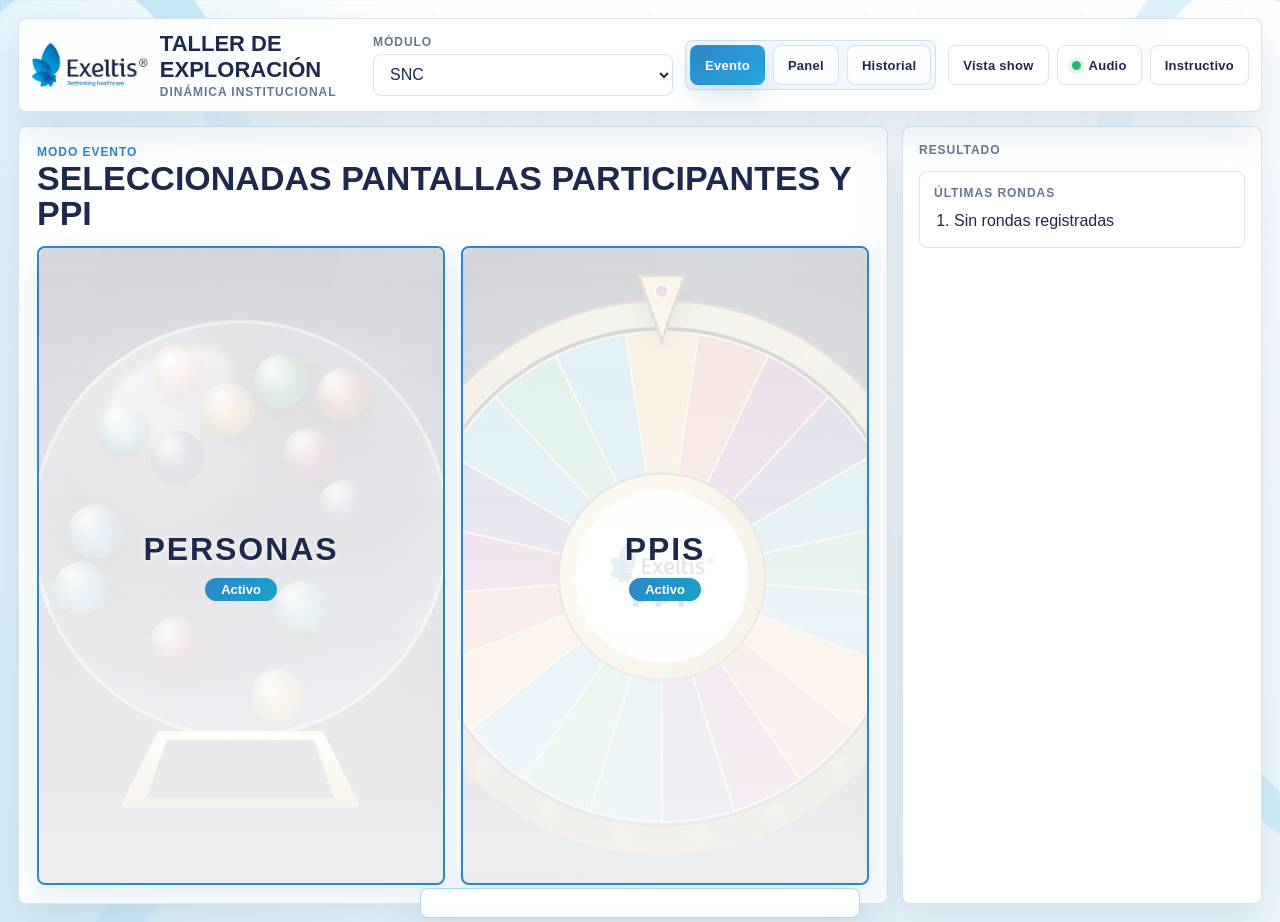
<file: index.html>
<!doctype html>
<html lang="es">
  <head>
    <meta charset="utf-8" />
    <meta name="viewport" content="width=device-width, initial-scale=1" />
    <title>Taller de exploración - Dinámica institucional</title>
    <link rel="stylesheet" href="styles.css?v=20260605ah" />
    <link rel="stylesheet" href="show.css?v=20260616a" />
  </head>
  <body>
    <main class="app-shell">
      <header class="topbar">
        <div class="brand">
          <div class="brand-mark" aria-hidden="true">
            <img src="assets/brand/exeltis-logo-color.png" alt="" />
          </div>
          <div class="brand-copy">
            <strong>Taller de exploración</strong>
            <span>Dinámica institucional</span>
          </div>
        </div>

        <div class="module-switcher">
          <label for="moduleSelect">Módulo</label>
          <select id="moduleSelect"></select>
        </div>

        <nav class="view-tabs" aria-label="Vistas">
          <button class="tab-button is-active" type="button" data-view="event">Evento</button>
          <button class="tab-button" type="button" data-view="control">Panel</button>
          <button class="tab-button" type="button" data-view="history">Historial</button>
        </nav>

        <div class="top-actions">
          <button class="icon-button" id="showModeBtn" type="button" aria-label="Entrar a vista show">Vista show</button>
          <button class="icon-button" id="audioToggle" type="button" title="Audio activado" aria-label="Audio activado">
            <span class="audio-dot" aria-hidden="true"></span>
            <span id="audioLabel">Audio</span>
          </button>
          <a class="doc-link" href="docs/instructivo.pdf" target="_blank" rel="noreferrer">Instructivo</a>
        </div>
      </header>

      <section class="view view-event is-visible" id="eventView" aria-labelledby="eventTitle">
        <button class="show-exit-button" id="showExitBtn" type="button" hidden>Salir</button>
        <section class="stage-band">
          <div class="stage-header">
            <div>
              <p class="stage-kicker">Modo evento</p>
              <h1 id="eventTitle">Selecciona pantallas Participantes y PPI</h1>
            </div>
            <div class="mode-controls" aria-label="Modo de sorteo">
              <button class="mode-toggle is-active" id="participantsModeBtn" type="button" aria-pressed="true">Personas</button>
              <button class="mode-toggle is-active" id="presentationsModeBtn" type="button" aria-pressed="true">PPIs</button>
            </div>
            <div class="round-counter">
              <span>Ronda</span>
              <strong id="roundCounter">1</strong>
            </div>
          </div>

          <div class="module-cards">
            <button class="module-card is-active" id="participantsCardBtn" type="button" aria-pressed="true">
              <span class="module-card-label">Personas</span>
              <span class="module-card-status" id="participantsCardStatus">Activo</span>
            </button>
            <button class="module-card is-active" id="presentationsCardBtn" type="button" aria-pressed="true">
              <span class="module-card-label">PPIs</span>
              <span class="module-card-status" id="presentationsCardStatus">Activo</span>
            </button>
          </div>

          <div class="stage-grid">
            <section class="participant-stage" aria-labelledby="participantTitle">
              <div class="section-heading">
                <div class="heading-copy">
                  <h2 id="participantTitle">Participantes</h2>
                  <span id="participantCount">0</span>
                </div>
                <button class="card-close" id="hideParticipantsBtn" type="button" aria-label="Ocultar participantes" title="Ocultar participantes">×</button>
              </div>
              <div class="orb-field" id="participantField"></div>
              <div class="selection-readout">
                <span>Selección actual</span>
                <strong id="participantReadout">???</strong>
              </div>
            </section>

            <section class="roulette-stage" aria-labelledby="rouletteTitle">
              <div class="section-heading">
                <div class="heading-copy">
                  <h2 id="rouletteTitle">Ruleta PPI</h2>
                  <span id="presentationCount">0</span>
                </div>
                <button class="card-close" id="hidePresentationsBtn" type="button" aria-label="Ocultar ruleta PPI" title="Ocultar ruleta PPI">×</button>
              </div>
              <div class="wheel-wrap">
                <div class="wheel-stack">
                  <div class="wheel-pointer" aria-hidden="true"></div>
                  <div class="wheel" id="wheel" aria-hidden="true">
                    <div class="wheel-center">
                      <img class="wheel-logo" src="assets/brand/exeltis-logo-color.png" alt="Exeltis" />
                      <span id="wheelCenterLabel">PPI</span>
                    </div>
                  </div>
                </div>
              </div>
              <div class="selection-readout">
                <span>PPI</span>
                <strong id="presentationReadout">???</strong>
              </div>
            </section>
          </div>

          <div class="show-reveal" id="showReveal" aria-live="polite">
            <span id="showRevealEyebrow">Taller de exploración</span>
            <strong id="showRevealName">Listos para jugar</strong>
            <em id="showRevealMeta">Presiona Jugar ronda para iniciar</em>
          </div>

          <div class="event-actions">
            <button class="primary-action show-round-action" id="playRoundBtn" type="button">Jugar ronda</button>
            <button class="primary-action" id="drawParticipantBtn" type="button">Sortear participante</button>
            <button class="secondary-action" id="spinWheelBtn" type="button">Girar ruleta</button>
            <button class="secondary-action" id="newRoundBtn" type="button">Nueva ronda</button>
            <button class="quiet-action" id="finishEventBtn" type="button">Finalizar evento</button>
          </div>
        </section>

        <aside class="result-panel" aria-live="polite">
          <div class="result-head">
            <span>Resultado</span>
            <button class="quiet-action compact" id="resetEventBtn" type="button">Reiniciar</button>
          </div>
          <div class="winner-card" id="winnerCard">
            <p>Participante</p>
            <strong id="winnerName">???</strong>
          </div>
          <div class="winner-card accent" id="presentationCard">
            <p>PPI</p>
            <strong id="winnerPresentation">???</strong>
          </div>
          <div class="topic-box" id="topicBox">
            <h3>Temas</h3>
            <ul id="topicList"></ul>
            <img id="presentationImage" alt="Imagen asociada al PPI" hidden />
          </div>
          <div class="recent-history">
            <h3>Últimas rondas</h3>
            <ol id="recentHistoryList"></ol>
          </div>
        </aside>

      </section>

      <div class="show-result-modal" id="showResultModal" aria-hidden="true">
        <div class="show-result-backdrop"></div>
        <section class="show-result-card" role="dialog" aria-modal="true" aria-labelledby="showResultTitle">
          <div class="show-result-brand">
            <img src="assets/brand/exeltis-logo-color.png" alt="Exeltis" />
            <span>Taller de exploración</span>
          </div>
          <div class="show-result-copy">
            <p>Resultado de la ronda</p>
            <h2 id="showResultTitle">Selección final</h2>
          </div>
          <div class="show-result-grid">
            <div class="show-result-summary">
              <article>
                <span>Participante seleccionado</span>
                <strong id="showResultParticipant">???</strong>
              </article>
              <article class="accent">
                <span>PPI seleccionado</span>
                <strong id="showResultPpi">???</strong>
                <span class="result-detail" id="showResultSede"></span>
                <span class="result-detail" id="showResultEspecialidad"></span>
                <span class="result-detail result-categoria" id="showResultCategoria"></span>
              </article>
            </div>
            <figure class="show-result-image-wrap" id="showResultImageWrap">
              <img id="showResultImage" alt="Imagen relacionada al PPI" hidden />
              <figcaption id="showResultImageEmpty">Sin imagen asociada</figcaption>
            </figure>
          </div>
          <div class="show-result-actions">
            <button class="secondary-action" id="closeShowResultBtn" type="button">Cerrar</button>
            <button class="primary-action" id="modalNewRoundBtn" type="button">Nueva ronda</button>
          </div>
        </section>
      </div>

      <section class="view view-control" id="controlView" aria-labelledby="controlTitle">
        <div class="control-header">
          <div>
            <p class="stage-kicker">Panel de control</p>
            <h1 id="controlTitle">Administración del módulo</h1>
          </div>
          <div class="control-actions">
            <button class="secondary-action" id="addModuleBtn" type="button">Nuevo módulo</button>
            <button class="quiet-action" id="deleteModuleBtn" type="button">Eliminar módulo</button>
          </div>
        </div>

        <section class="control-panel data-panel">
          <div class="panel-title">
            <h2>Datos</h2>
            <span>Local</span>
          </div>
          <div class="data-actions">
            <button class="secondary-action" id="exportDataBtn" type="button">Exportar JSON</button>
            <label class="secondary-action file-action" for="importDataInput">
              Importar JSON
              <input id="importDataInput" type="file" accept="application/json" />
            </label>
            <button class="quiet-action" id="clearLocalDataBtn" type="button">Borrar cambios locales</button>
            <button class="quiet-action" id="resetAllDataBtn" type="button" style="color:#e74c3c;border-color:#e74c3c">⟲ Reset completo</button>
          </div>
        </section>

        <div class="control-grid">
          <section class="control-panel module-panel">
            <div class="panel-title">
              <h2>Módulo activo</h2>
              <span id="activeModuleMeta"></span>
            </div>
            <label class="field-label" for="moduleNameInput">Nombre del módulo</label>
            <div class="inline-form">
              <input id="moduleNameInput" type="text" autocomplete="off" />
              <button class="secondary-action" id="saveModuleNameBtn" type="button">Guardar</button>
            </div>
            <div class="module-list" id="moduleList"></div>
          </section>

          <section class="control-panel">
            <div class="panel-title">
              <h2>Participantes</h2>
              <span id="participantAdminCount">0</span>
            </div>
            <form class="inline-form" id="participantForm">
              <input id="participantNameInput" type="text" placeholder="Nombre del participante" autocomplete="off" />
              <button class="primary-action" type="submit">Agregar</button>
            </form>
            <textarea id="bulkParticipantsInput" rows="5" placeholder="Pega varios nombres, uno por línea"></textarea>
            <button class="secondary-action full-width" id="bulkParticipantsBtn" type="button">Agregar lista</button>
            <div class="people-list" id="participantsList"></div>
          </section>

          <section class="control-panel presentation-panel">
            <div class="panel-title">
              <h2>PPIs</h2>
              <span id="presentationAdminCount">0</span>
            </div>
            <form class="presentation-form" id="presentationForm">
              <input id="presentationTitleInput" type="text" placeholder="Nombre del PPI" autocomplete="off" />
              <input id="presentationDoctorInput" type="text" placeholder="Dr. Nombre Apellido" autocomplete="off" />
              <input id="presentationSedeInput" type="text" placeholder="Sede (ej: León, Guanajuato)" autocomplete="off" />
              <input id="presentationEspecialidadInput" type="text" placeholder="Especialidad (ej: Ginecología OB)" autocomplete="off" />
              <input id="presentationCategoriaInput" type="text" placeholder="Categoría (ej: VIP, AA)" autocomplete="off" />
              <textarea id="presentationTopicsInput" rows="4" placeholder="Temas, uno por línea"></textarea>
              <label class="file-field" for="presentationImageInput">
                <span>Imagen relacionada</span>
                <input id="presentationImageInput" type="file" accept="image/*" />
              </label>
              <div class="form-actions">
                <button class="primary-action" id="savePresentationBtn" type="submit">Guardar PPI</button>
                <button class="quiet-action" id="cancelPresentationEditBtn" type="button" hidden>Cancelar</button>
              </div>
            </form>
            <div class="presentation-list" id="presentationsList"></div>
          </section>

        </div>
      </section>

      <section class="view view-history" id="historyView" aria-labelledby="historyTitle">
        <div class="control-header">
          <div>
            <p class="stage-kicker">Historial</p>
            <h1 id="historyTitle">Rondas del módulo</h1>
          </div>
          <button class="quiet-action" id="clearHistoryBtn" type="button">Limpiar historial</button>
        </div>
        <div class="history-table-wrap">
          <table class="history-table">
            <thead>
              <tr>
                <th>Ronda</th>
                <th>Participante</th>
                <th>PPI</th>
                <th>Fecha</th>
              </tr>
            </thead>
            <tbody id="historyTableBody"></tbody>
          </table>
        </div>
      </section>

      <div class="toast" id="toast" role="status" aria-live="polite"></div>
      <div class="confetti" id="confetti" aria-hidden="true"></div>

      <div class="img-lightbox" id="imgLightbox" hidden>
        <div class="img-lightbox-backdrop"></div>
        <div class="img-lightbox-body">
          <img id="imgLightboxImg" alt="Imagen PPI" />
          <button class="img-lightbox-close" id="imgLightboxClose" type="button">&times;</button>
        </div>
      </div>
    </main>

    <div class="sx-root" id="sxRoot" aria-hidden="true">
      <div class="sx-stage" aria-hidden="true">
        <div class="sx-bg"></div>
        <div class="sx-led left"></div>
        <div class="sx-led right"></div>
        <div class="sx-beam b1"></div>
        <div class="sx-beam b2"></div>
        <div class="sx-beam b3"></div>
        <div class="sx-beam b4"></div>
        <div class="sx-floor"></div>
        <div class="sx-vignette"></div>
      </div>

      <header class="sx-topbar">
        <img class="sx-logo" src="assets/brand/exeltis-logo-color-white.png" alt="Exeltis" />
        <div class="sx-bar-right">
          <span class="sx-chip accent" id="sxModuleChip">Ronda 1</span>
          <button class="sx-icon-btn" id="sxAudioBtn" type="button">Audio</button>
          <button class="sx-icon-btn" id="sxExitBtn" type="button">Salir</button>
        </div>
      </header>

      <div class="sx-confetti" id="sxConfetti" aria-hidden="true"></div>
      <div class="sx-curtain" id="sxCurtain" aria-hidden="true"></div>

      <!-- Escena 1: Splash -->
      <section class="sx-scene sx-splash is-active" data-scene="splash">
        <div class="sx-rays" aria-hidden="true"></div>
        <div class="sx-presents">
          <p class="sx-eyebrow">Exeltis presenta</p>
          <h1 class="sx-title gold sx-game-title">Taller de exploración</h1>
          <p class="sx-game-sub" hidden>¿Están listos para jugar?</p>
        </div>
        <div class="sx-cta">
          <button class="sx-gold-btn" id="sxPlayBtn" type="button"><span class="sx-play-ico"></span>Jugar</button>
          <p class="sx-meta" id="sxSplashMeta" hidden></p>
        </div>
        <p class="sx-status" id="sxSplashHint"></p>
      </section>

      <!-- Escena 2: Participante -->
      <section class="sx-scene sx-participant" data-scene="participant">
        <div class="sx-head">
          <p class="sx-eyebrow" id="sxPEyebrow"></p>
          <h1 class="sx-title" id="sxPTitle">¿Quién será?</h1>
        </div>
        <div class="sx-body">
          <div class="sx-tombola">
            <div class="sx-sphere">
              <div class="sx-orbs" id="sxOrbs"></div>
            </div>
            <div class="sx-stand"></div>
          </div>
          <div class="sx-namecol">
            <p class="sx-eyebrow amber" id="sxPLabel">Las esferas están girando…</p>
            <div class="sx-plate">
              <div class="sx-bulbs" id="sxPBulbs"></div>
              <div class="sx-plate-inner">
                <strong class="sx-plate-name" id="sxPName">???</strong>
              </div>
            </div>
            <div class="sx-candidates" id="sxCandidates"></div>
            <div class="sx-status">
              <span class="sx-steps" id="sxPSteps"></span>
              <span id="sxPNext"></span>
            </div>
          </div>
        </div>
        <div class="sx-foot">
          <button class="sx-gold-btn sm" id="sxPContinueBtn" type="button" hidden>Girar la ruleta</button>
          <button class="sx-ghost-btn" id="sxPRetryBtn" type="button" hidden>Elegir otro</button>
          <button class="sx-ghost-btn" id="sxPSkipBtn" type="button">Saltar animación</button>
        </div>
      </section>

      <!-- Escena 3: Ruleta -->
      <section class="sx-scene sx-wheel" data-scene="wheel">
        <div class="sx-head">
          <p class="sx-eyebrow">Ruleta PPI</p>
          <h1 class="sx-title">Gira la ruleta</h1>
        </div>
        <div class="sx-body">
          <div class="sx-wheel-zone">
            <div class="sx-wheel-halo"></div>
            <div class="sx-wheel-spin" id="sxWheelSpin"></div>
            <div class="sx-wheel-ring" id="sxWheelRing"></div>
            <div class="sx-wheel-center" aria-hidden="true">
              <img src="assets/brand/exeltis-logo-color.png" alt="">
              <span>PPI</span>
            </div>
            <svg class="sx-wheel-pointer" viewBox="0 0 60 80" xmlns="http://www.w3.org/2000/svg" aria-hidden="true">
              <path d="M6 6 L54 6 L30 74 Z" fill="#f0c75e" stroke="#6b4a08" stroke-width="3"/>
              <circle cx="30" cy="22" r="7" fill="#b72f91" stroke="#fdf0bd" stroke-width="2"/>
            </svg>
          </div>
          <div class="sx-sidecol">
            <div class="sx-plate sx-turn" id="sxTurnWrap" hidden>
              <div class="sx-plate-inner">
                <span class="sx-plate-label">Turno de</span>
                <strong class="sx-plate-name" id="sxTurnName">—</strong>
              </div>
            </div>
            <div class="sx-live">
              <p class="sx-eyebrow">PPI en juego…</p>
              <strong id="sxLiveName">—</strong>
            </div>
            <div class="sx-status" hidden>
              <span class="sx-steps" id="sxWSteps"></span>
              <span id="sxWCount">PPIs en la ruleta</span>
            </div>
          </div>
        </div>
        <div class="sx-foot">
          <button class="sx-gold-btn sm" id="sxWContinueBtn" type="button" hidden>Ver resultado</button>
          <button class="sx-ghost-btn" id="sxWRetryBtn" type="button" hidden>Elegir otro</button>
          <button class="sx-ghost-btn" id="sxWSkipBtn" type="button">Saltar animación</button>
        </div>
      </section>

      <!-- Escena 4: Resultado -->
      <section class="sx-scene sx-result" data-scene="result">
        <div class="sx-stars" aria-hidden="true">
          <span style="left:16%; top:20%; font-size:40px">★</span>
          <span style="left:82%; top:16%; font-size:28px; animation-delay:.4s">★</span>
          <span style="left:8%; top:64%; font-size:24px; animation-delay:.8s">★</span>
          <span style="left:88%; top:60%; font-size:34px; animation-delay:1.2s">★</span>
        </div>
        <div class="sx-head" hidden>
          <p class="sx-eyebrow amber">¡Tenemos resultado!</p>
          <h1 class="sx-title gold">¡Felicidades!</h1>
        </div>
        <div class="sx-result-card" id="sxResultCard">
          <div class="sx-rc-inner">
            <div class="sx-rc-copy">
              <div class="sx-rc-who">
                <span>Participante</span>
                <strong id="sxRWho">—</strong>
              </div>
              <div class="sx-rc-sep" hidden>Presentará</div>
              <div class="sx-rc-what">
                <span></span>
                <strong id="sxRWhat">—</strong>
                <div class="sx-rc-details">
                  <span id="sxRSede"></span>
                  <span id="sxREspecialidad"></span>
                  <span class="sx-rc-cat" id="sxRCategoria"></span>
                </div>
              </div>
            </div>
            <figure class="sx-photo">
              <img id="sxRImg" alt="Imagen del PPI" />
              <figcaption>Imagen del PPI</figcaption>
            </figure>
          </div>
        </div>
        <div class="sx-actions">
          <button class="sx-gold-btn sm" id="sxNewRoundBtn" type="button"><span class="sx-play-ico"></span>Nueva ronda</button>
          <button class="sx-ghost-btn" id="sxFinishBtn" type="button">Finalizar evento</button>
        </div>
      </section>
    </div>

    <!-- Datos cargados desde assets/data/modules.json via fetch -->
    <script src="app.js?v=20260605af"></script>
    <script src="show.js?v=20260616a"></script>
  </body>
</html>
</file>
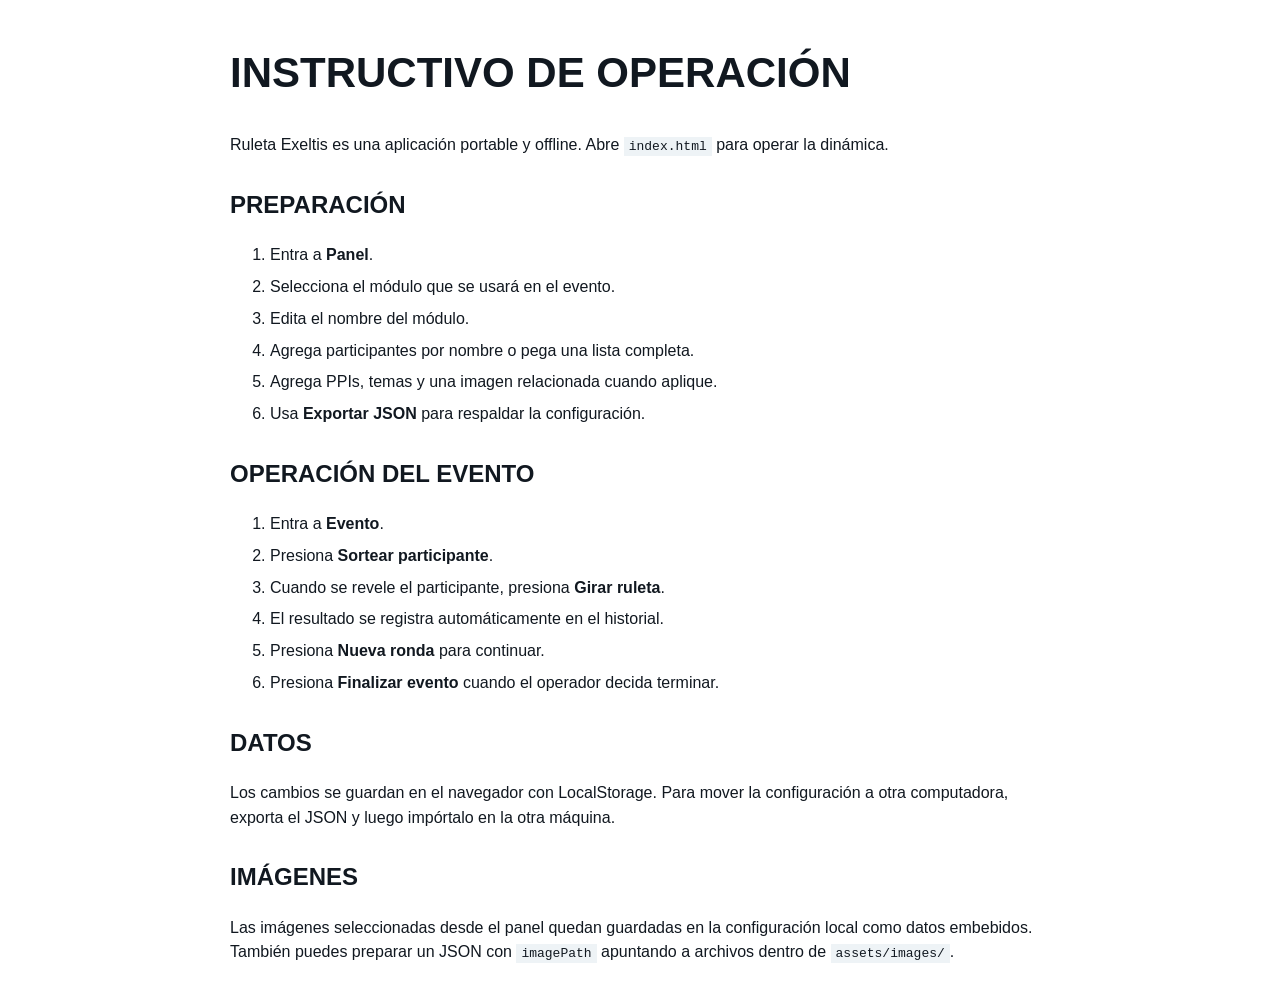
<file: docs/instructivo.html>
<!doctype html>
<html lang="es">
  <head>
    <meta charset="utf-8" />
    <title>Instructivo - Ruleta Exeltis</title>
    <style>
      body {
        margin: 40px auto;
        max-width: 820px;
        color: #111820;
        font-family: Avenir Next, Segoe UI, sans-serif;
        line-height: 1.55;
      }
      h1,
      h2 {
        font-family: Impact, Arial Black, sans-serif;
        text-transform: uppercase;
      }
      h1 {
        font-size: 42px;
      }
      h2 {
        margin-top: 28px;
      }
      code {
        background: #eef3f6;
        padding: 2px 5px;
      }
      li {
        margin: 7px 0;
      }
    </style>
  </head>
  <body>
    <h1>Instructivo de operación</h1>
    <p>Ruleta Exeltis es una aplicación portable y offline. Abre <code>index.html</code> para operar la dinámica.</p>

    <h2>Preparación</h2>
    <ol>
      <li>Entra a <strong>Panel</strong>.</li>
      <li>Selecciona el módulo que se usará en el evento.</li>
      <li>Edita el nombre del módulo.</li>
      <li>Agrega participantes por nombre o pega una lista completa.</li>
      <li>Agrega PPIs, temas y una imagen relacionada cuando aplique.</li>
      <li>Usa <strong>Exportar JSON</strong> para respaldar la configuración.</li>
    </ol>

    <h2>Operación del evento</h2>
    <ol>
      <li>Entra a <strong>Evento</strong>.</li>
      <li>Presiona <strong>Sortear participante</strong>.</li>
      <li>Cuando se revele el participante, presiona <strong>Girar ruleta</strong>.</li>
      <li>El resultado se registra automáticamente en el historial.</li>
      <li>Presiona <strong>Nueva ronda</strong> para continuar.</li>
      <li>Presiona <strong>Finalizar evento</strong> cuando el operador decida terminar.</li>
    </ol>

    <h2>Datos</h2>
    <p>Los cambios se guardan en el navegador con LocalStorage. Para mover la configuración a otra computadora, exporta el JSON y luego impórtalo en la otra máquina.</p>

    <h2>Imágenes</h2>
    <p>Las imágenes seleccionadas desde el panel quedan guardadas en la configuración local como datos embebidos. También puedes preparar un JSON con <code>imagePath</code> apuntando a archivos dentro de <code>assets/images/</code>.</p>
  </body>
</html>
</file>
<file: styles.css>
:root {
  --bg: #f6fbff;
  --bg-2: #e9f6fd;
  --panel: rgba(255, 255, 255, 0.94);
  --panel-solid: #ffffff;
  --panel-2: #f1f8fd;
  --text: #1d294f;
  --muted: #647894;
  --line: rgba(30, 118, 181, 0.18);
  --cyan: #24a8df;
  --magenta: #b72f91;
  --amber: #f5a33a;
  --green: #25b86f;
  --red: #e7603d;
  --blue: #2e86c8;
  --navy: #1d294f;
  --purple: #51499a;
  --teal: #18a4c8;
  --shadow: 0 18px 44px rgba(28, 84, 133, 0.15);
  --radius: 8px;
  --font-display: "Aptos Display", "Avenir Next", "Segoe UI", sans-serif;
  --font-body: "Aptos", "Avenir Next", "Segoe UI", sans-serif;
}

* {
  box-sizing: border-box;
}

html,
body {
  min-height: 100%;
}

body {
  margin: 0;
  color: var(--text);
  background:
    linear-gradient(90deg, rgba(36, 168, 223, 0.11), transparent 24rem),
    linear-gradient(180deg, #ffffff 0%, var(--bg) 56%, #eef8fd 100%);
  font-family: var(--font-body);
  letter-spacing: 0;
}

body::before,
body::after {
  content: "";
  position: fixed;
  pointer-events: none;
  z-index: 0;
  border-radius: 50%;
}

body::before {
  width: 420px;
  height: 118vh;
  left: -240px;
  top: -8vh;
  border: 46px solid rgba(36, 168, 223, 0.2);
  border-right-color: rgba(36, 168, 223, 0.05);
  transform: rotate(8deg);
}

body::after {
  width: 320px;
  height: 94vh;
  right: -205px;
  top: -6vh;
  border: 36px solid rgba(36, 168, 223, 0.14);
  border-left-color: rgba(36, 168, 223, 0.04);
  transform: rotate(-9deg);
}

button,
input,
select,
textarea {
  font: inherit;
}

button,
a,
select,
input,
textarea {
  outline-color: var(--blue);
}

button {
  cursor: pointer;
}

button:disabled {
  cursor: not-allowed;
  opacity: 0.46;
  filter: grayscale(0.35);
}

.app-shell {
  min-height: 100vh;
  padding: 18px;
  position: relative;
  overflow: hidden;
}

.app-shell::before {
  content: "";
  position: fixed;
  inset: 0;
  pointer-events: none;
  background-image:
    linear-gradient(rgba(46, 134, 200, 0.055) 1px, transparent 1px),
    linear-gradient(90deg, rgba(46, 134, 200, 0.04) 1px, transparent 1px);
  background-size: 54px 54px;
  mask-image: linear-gradient(to bottom, rgba(0, 0, 0, 0.54), transparent 76%);
}

.topbar {
  display: grid;
  grid-template-columns: minmax(220px, 1fr) minmax(210px, 300px) auto auto;
  gap: 12px;
  align-items: center;
  min-height: 72px;
  padding: 12px;
  border: 1px solid var(--line);
  border-radius: var(--radius);
  background: rgba(255, 255, 255, 0.88);
  box-shadow: var(--shadow);
  backdrop-filter: blur(16px);
  position: relative;
  z-index: 3;
}

.brand {
  display: flex;
  align-items: center;
  gap: 12px;
  min-width: 0;
}

.brand-mark {
  width: 168px;
  height: 54px;
  display: grid;
  place-items: center;
  padding: 0;
  border: 0;
  border-radius: 0;
  background: transparent;
  box-shadow: none;
}

.brand-mark img {
  width: 100%;
  height: auto;
  max-height: 54px;
  object-fit: contain;
  display: block;
}

.brand-copy {
  display: grid;
  gap: 2px;
  min-width: 0;
}

.brand-copy strong,
.stage-header h1,
.control-header h1 {
  font-family: var(--font-display);
  font-weight: 800;
  text-transform: uppercase;
}

.brand-copy strong {
  font-size: 22px;
  color: var(--navy);
}

.brand-copy span,
.module-switcher label,
.stage-kicker,
.selection-readout span,
.round-counter span,
.result-head span,
.winner-card p,
.panel-title span,
.recent-history h3,
.topic-box h3 {
  color: var(--muted);
  font-size: 12px;
  font-weight: 800;
  letter-spacing: 0.08em;
  text-transform: uppercase;
}

.module-switcher {
  display: grid;
  gap: 5px;
}

select,
input,
textarea {
  width: 100%;
  color: var(--text);
  background: rgba(255, 255, 255, 0.92);
  border: 1px solid var(--line);
  border-radius: var(--radius);
  box-shadow: inset 0 1px 0 rgba(255, 255, 255, 0.84);
}

select,
input {
  min-height: 42px;
  padding: 0 12px;
}

textarea {
  resize: vertical;
  padding: 12px;
}

.view-tabs,
.top-actions,
.event-actions,
.control-actions,
.form-actions,
.data-actions {
  display: flex;
  align-items: center;
  gap: 8px;
  flex-wrap: wrap;
}

.view-tabs {
  justify-content: center;
  padding: 4px;
  border: 1px solid var(--line);
  border-radius: var(--radius);
  background: rgba(46, 134, 200, 0.06);
}

.tab-button,
.icon-button,
.doc-link,
.primary-action,
.secondary-action,
.quiet-action {
  min-height: 40px;
  padding: 0 14px;
  border-radius: var(--radius);
  border: 1px solid transparent;
  color: var(--navy);
  text-decoration: none;
  font-size: 13px;
  font-weight: 800;
  letter-spacing: 0.02em;
  display: inline-flex;
  align-items: center;
  justify-content: center;
  gap: 8px;
  white-space: nowrap;
}

.tab-button,
.quiet-action,
.icon-button,
.doc-link {
  background: rgba(255, 255, 255, 0.72);
  border-color: var(--line);
}

.tab-button.is-active {
  color: #fff;
  background: linear-gradient(135deg, var(--blue), var(--cyan));
  border-color: transparent;
  box-shadow: 0 10px 22px rgba(46, 134, 200, 0.2);
}

.primary-action {
  color: #fff;
  background: linear-gradient(135deg, var(--blue), var(--cyan));
  box-shadow: 0 12px 26px rgba(46, 134, 200, 0.22);
}

.secondary-action {
  color: var(--blue);
  background: rgba(36, 168, 223, 0.1);
  border-color: rgba(36, 168, 223, 0.32);
}

.quiet-action {
  color: var(--muted);
}

.compact {
  min-height: 32px;
  padding: 0 10px;
}

.audio-dot {
  width: 9px;
  height: 9px;
  border-radius: 50%;
  background: var(--green);
  box-shadow: 0 0 0 4px rgba(37, 184, 111, 0.14);
}

body.audio-off .audio-dot {
  background: var(--red);
  box-shadow: 0 0 0 4px rgba(231, 96, 61, 0.14);
}

.view {
  display: none;
  position: relative;
  z-index: 2;
}

.view.is-visible {
  display: block;
}

.view-event {
  grid-template-columns: minmax(0, 1fr) 360px;
  gap: 14px;
  margin-top: 14px;
}

.view-event.is-visible {
  display: grid;
}

.stage-band,
.result-panel,
.control-panel,
.history-table-wrap {
  border: 1px solid var(--line);
  border-radius: var(--radius);
  background: var(--panel);
  box-shadow: var(--shadow);
  backdrop-filter: blur(18px);
}

.stage-band {
  height: calc(100vh - 122px);
  min-height: 560px;
  padding: 18px;
  position: relative;
  overflow: hidden;
  display: grid;
  grid-template-rows: auto minmax(0, 1fr) auto;
}

.stage-band::before,
.stage-band::after {
  content: "";
  position: absolute;
  pointer-events: none;
  border-radius: 50%;
  background: none;
  mix-blend-mode: normal;
}

.stage-band::before {
  inset: -34% auto auto -8%;
  width: 34rem;
  height: 34rem;
  border: 28px solid rgba(36, 168, 223, 0.075);
  border-right-color: transparent;
  border-bottom-color: transparent;
  transform: rotate(12deg);
}

.stage-band::after {
  inset: auto -17% -42% auto;
  width: 30rem;
  height: 30rem;
  border: 24px solid rgba(46, 134, 200, 0.07);
  border-left-color: transparent;
  border-top-color: transparent;
  transform: rotate(-8deg);
}

.stage-band > * {
  position: relative;
  z-index: 1;
}

.stage-header,
.control-header,
.result-head,
.panel-title,
.section-heading {
  display: flex;
  align-items: center;
  justify-content: space-between;
  gap: 14px;
}

.mode-controls {
  display: flex;
  align-items: center;
  gap: 8px;
  padding: 4px;
  border: 1px solid var(--line);
  border-radius: var(--radius);
  background: rgba(46, 134, 200, 0.06);
}

.mode-toggle {
  min-height: 34px;
  padding: 0 12px;
  border: 1px solid var(--line);
  border-radius: var(--radius);
  color: var(--muted);
  background: #fff;
  font-size: 12px;
  font-weight: 900;
}

.mode-toggle.is-active {
  color: #fff;
  border-color: transparent;
  background: linear-gradient(135deg, var(--blue), var(--teal));
}

.stage-header,
.control-header {
  margin-bottom: 16px;
}

.stage-header h1,
.control-header h1 {
  margin: 2px 0 0;
  font-size: 34px;
  line-height: 1.02;
  color: var(--navy);
}

.stage-kicker {
  margin: 0;
  color: var(--blue);
}

.round-counter {
  width: 92px;
  height: 74px;
  display: grid;
  place-items: center;
  border: 1px solid rgba(46, 134, 200, 0.24);
  border-radius: var(--radius);
  background: linear-gradient(180deg, #fff, rgba(36, 168, 223, 0.1));
}

.round-counter strong {
  font-family: var(--font-display);
  font-size: 34px;
  line-height: 1;
  color: var(--blue);
}

.stage-grid {
  display: grid;
  grid-template-columns: minmax(280px, 1fr) minmax(280px, 0.9fr);
  gap: 14px;
  min-height: 0;
  position: relative;
  z-index: 1;
}

.stage-grid.is-single {
  grid-template-columns: minmax(280px, 1fr);
}

.participant-stage,
.roulette-stage {
  display: grid;
  grid-template-rows: auto 1fr auto;
  gap: 14px;
  min-height: 0;
  padding: 16px;
  border: 1px solid rgba(46, 134, 200, 0.16);
  border-radius: var(--radius);
  background:
    linear-gradient(180deg, rgba(36, 168, 223, 0.055), rgba(255, 255, 255, 0.96)),
    #fff;
  box-shadow: inset 0 1px 0 rgba(255, 255, 255, 0.86);
  overflow: hidden;
}

.roulette-stage {
  overflow: visible;
}

.section-heading h2,
.panel-title h2 {
  margin: 0;
  font-size: 18px;
}

.heading-copy {
  display: flex;
  align-items: center;
  gap: 10px;
  min-width: 0;
}

.section-heading span,
.panel-title span {
  min-width: 38px;
  min-height: 28px;
  padding: 0 9px;
  border-radius: 999px;
  display: inline-grid;
  place-items: center;
  color: var(--blue);
  background: rgba(36, 168, 223, 0.1);
}

.card-close {
  width: 32px;
  height: 32px;
  padding: 0;
  border: 1px solid rgba(46, 134, 200, 0.2);
  border-radius: 50%;
  color: var(--muted);
  background: #fff;
  font-size: 20px;
  font-weight: 900;
  line-height: 1;
}

.card-close:hover {
  color: #fff;
  border-color: rgba(255, 97, 95, 0.55);
  background: var(--red);
}

[hidden] {
  display: none !important;
}

.orb-field {
  min-height: 0;
  display: flex;
  align-content: center;
  justify-content: center;
  align-items: center;
  flex-wrap: wrap;
  gap: 20px;
  padding: 20px;
  overflow: hidden;
}

.orb-field.is-dense {
  align-content: center;
  gap: 18px;
}

.empty-state {
  max-width: 360px;
  margin: auto;
  color: var(--muted);
  text-align: center;
  line-height: 1.5;
}

.participant-orb {
  --orb-color: var(--cyan);
  width: 112px;
  height: 112px;
  border: 3px solid rgba(255, 255, 255, 0.9);
  border-radius: 50%;
  color: #fff;
  background:
    radial-gradient(circle at 28% 24%, rgba(255, 255, 255, 0.95), rgba(255, 255, 255, 0.16) 22%, transparent 34%),
    radial-gradient(circle at 58% 74%, rgba(29, 41, 79, 0.2), transparent 44%),
    var(--orb-color);
  box-shadow:
    0 14px 26px rgba(28, 84, 133, 0.2),
    inset -10px -14px 24px rgba(29, 41, 79, 0.18),
    0 0 0 1px rgba(46, 134, 200, 0.12);
  display: grid;
  place-items: center;
  text-align: center;
  padding: 14px;
  font-size: 14px;
  font-weight: 900;
  line-height: 1.05;
  overflow: hidden;
  text-transform: uppercase;
  transition: transform 220ms ease, filter 220ms ease;
}

.orb-field.is-dense .participant-orb {
  width: 98px;
  height: 98px;
  padding: 12px;
  font-size: 13px;
}

.orb-label {
  max-width: 100%;
  display: -webkit-box;
  -webkit-box-orient: vertical;
  -webkit-line-clamp: 2;
  overflow: hidden;
  overflow-wrap: normal;
  word-break: normal;
  hyphens: none;
}

.participant-overflow {
  width: 76px;
  height: 66px;
  display: grid;
  place-items: center;
  align-content: center;
  border: 1px solid rgba(46, 134, 200, 0.18);
  border-radius: var(--radius);
  color: var(--muted);
  background: rgba(255, 255, 255, 0.78);
}

.participant-overflow strong {
  color: var(--blue);
  font-family: var(--font-display);
  font-size: 24px;
  line-height: 1;
}

.participant-overflow span {
  font-size: 10px;
  font-weight: 900;
  letter-spacing: 0.06em;
  text-transform: uppercase;
}

.participant-orb.is-rolling {
  animation: floatPulse 720ms ease-in-out infinite;
}

.participant-orb.is-highlighted {
  transform: translateY(-10px) scale(1.1);
  filter: saturate(1.4) brightness(1.16);
}

.participant-orb.is-winner {
  transform: translateY(-12px) scale(1.14);
  box-shadow:
    0 22px 48px rgba(28, 84, 133, 0.28),
    0 0 0 6px rgba(255, 255, 255, 0.92),
    0 0 0 12px rgba(245, 163, 58, 0.24),
    0 0 0 18px rgba(36, 168, 223, 0.12);
}

.wheel-wrap {
  min-height: 0;
  display: grid;
  place-items: center;
  position: relative;
  overflow: visible;
  padding: 12px 8px 8px;
}

.wheel-stack {
  display: grid;
  place-items: center;
  padding-top: 34px;
  position: relative;
  width: min(340px, 100%, 39vh);
  max-width: 100%;
}

.wheel {
  --wheel-bg: conic-gradient(var(--cyan), var(--amber), var(--red), var(--magenta), var(--purple), var(--teal), var(--green), var(--cyan));
  --wheel-rotation: 0deg;
  width: 100%;
  aspect-ratio: 1;
  border-radius: 50%;
  border: 14px solid #fff;
  background: var(--wheel-bg);
  box-shadow:
    inset 0 0 0 8px rgba(255, 255, 255, 0.26),
    0 0 0 2px rgba(46, 134, 200, 0.18),
    0 0 0 12px rgba(36, 168, 223, 0.08),
    0 26px 58px rgba(28, 84, 133, 0.26);
  transform: rotate(var(--wheel-rotation));
  transition: transform 4s cubic-bezier(0.12, 0.72, 0.16, 1);
  position: relative;
}

.wheel::before {
  content: "";
  position: absolute;
  inset: 11%;
  border-radius: 50%;
  border: 1px solid rgba(255, 255, 255, 0.46);
  background: repeating-conic-gradient(from 5deg, rgba(255, 255, 255, 0.18) 0 3deg, transparent 3deg 14deg);
  mix-blend-mode: soft-light;
}

.wheel-center {
  position: absolute;
  inset: 29%;
  border-radius: 50%;
  border: 2px solid rgba(46, 134, 200, 0.14);
  color: var(--blue);
  background: rgba(255, 255, 255, 0.96);
  box-shadow: 0 12px 28px rgba(29, 41, 79, 0.18);
  font-weight: 900;
  text-align: center;
  transform: rotate(calc(-1 * var(--wheel-rotation)));
  transition: transform 4s cubic-bezier(0.12, 0.72, 0.16, 1);
}

.wheel-logo {
  width: 74%;
  max-height: 46%;
  object-fit: contain;
  position: absolute;
  left: 50%;
  top: 50%;
  transform: translate(-50%, -50%);
}

.wheel-center span {
  color: var(--blue);
  font-size: 9px;
  letter-spacing: 0.08em;
  text-transform: uppercase;
  line-height: 1;
  max-width: 78%;
  overflow: hidden;
  position: absolute;
  left: 50%;
  top: 72%;
  transform: translateX(-50%);
  white-space: nowrap;
}

.wheel-pointer {
  width: 0;
  height: 0;
  border-left: 23px solid transparent;
  border-right: 23px solid transparent;
  border-top: 42px solid var(--blue);
  position: absolute;
  left: 50%;
  top: 0;
  transform: translateX(-50%);
  z-index: 2;
  filter: drop-shadow(0 6px 12px rgba(29, 41, 79, 0.22));
}

.selection-readout {
  min-height: 74px;
  padding: 12px;
  border: 1px solid var(--line);
  border-radius: var(--radius);
  background: rgba(255, 255, 255, 0.78);
  display: grid;
  gap: 6px;
}

.selection-readout strong {
  font-size: 22px;
  line-height: 1.12;
}

.event-actions {
  position: relative;
  z-index: 1;
  margin-top: 16px;
}

.event-actions button {
  min-height: 48px;
}

.show-round-action,
.show-reveal {
  display: none;
}

.show-reveal {
  min-height: 102px;
  border: 1px solid rgba(46, 134, 200, 0.18);
  border-radius: var(--radius);
  background:
    linear-gradient(90deg, rgba(36, 168, 223, 0.12), transparent 30%),
    rgba(255, 255, 255, 0.9);
  box-shadow:
    inset 5px 0 0 var(--blue),
    0 18px 38px rgba(28, 84, 133, 0.14);
  padding: clamp(12px, 1.1vw, 20px);
  overflow: hidden;
}

.show-reveal span,
.show-reveal em {
  color: var(--muted);
  font-size: 13px;
  font-style: normal;
  font-weight: 900;
  letter-spacing: 0.08em;
  text-transform: uppercase;
}

.show-reveal strong {
  max-width: 100%;
  color: var(--navy);
  font-family: var(--font-display);
  font-size: clamp(22px, 2.2vw, 38px);
  font-weight: 900;
  line-height: 1.04;
  overflow-wrap: break-word;
  word-break: normal;
  text-transform: uppercase;
}

.show-reveal.is-rolling strong {
  color: var(--blue);
  animation: revealTicker 160ms ease-in-out infinite alternate;
}

.show-reveal.is-final {
  border-color: rgba(245, 163, 58, 0.36);
  box-shadow:
    inset 5px 0 0 var(--amber),
    0 20px 46px rgba(28, 84, 133, 0.18),
    0 0 0 8px rgba(36, 168, 223, 0.06);
  animation: revealPop 460ms cubic-bezier(0.17, 0.84, 0.44, 1);
}

.show-exit-button {
  position: fixed;
  top: 18px;
  right: 18px;
  z-index: 30;
  min-height: 40px;
  padding: 0 14px;
  border: 1px solid rgba(46, 134, 200, 0.24);
  border-radius: var(--radius);
  color: var(--blue);
  background: rgba(255, 255, 255, 0.9);
  box-shadow: var(--shadow);
  font-weight: 900;
}

.result-panel {
  height: calc(100vh - 122px);
  min-height: 560px;
  padding: 16px;
  display: grid;
  align-content: start;
  gap: 14px;
  overflow: auto;
}

/* ── Evento simplificado: solo toggles + historial ── */
.stage-grid,
.event-actions,
.show-reveal,
.selection-readout,
.round-counter {
  display: none !important;
}

.winner-card,
.topic-box,
.section-heading,
.result-head .quiet-action {
  display: none !important;
}

.stage-band {
  display: flex;
  flex-direction: column;
}

.mode-controls {
  display: none !important;
}

/* ── Module toggle cards ── */
.module-cards {
  display: grid;
  grid-template-columns: 1fr 1fr;
  gap: 16px;
  flex: 1;
  min-height: 0;
}

.module-card {
  position: relative;
  display: flex;
  flex-direction: column;
  align-items: center;
  justify-content: center;
  gap: 10px;
  padding: 28px 24px;
  border: 2px solid var(--line);
  border-radius: var(--radius);
  background: transparent;
  cursor: pointer;
  transition: all 0.2s ease;
  font-family: inherit;
  overflow: hidden;
}

/* Imagen de fondo real en cada card */
.module-card::before {
  content: "";
  position: absolute;
  inset: 0;
  pointer-events: none;
  background-size: cover;
  background-position: center;
  background-repeat: no-repeat;
  opacity: 0.18;
  filter: saturate(0.5);
  transition: opacity 0.3s ease;
  border-radius: inherit;
}

.module-card.is-active::before {
  opacity: 0.25;
  filter: saturate(0.7);
}

/* Gradiente encima para legibilidad */
.module-card::after {
  content: "";
  position: absolute;
  inset: 0;
  background: linear-gradient(180deg, rgba(255, 255, 255, 0.3) 0%, rgba(255, 255, 255, 0.7) 100%);
  pointer-events: none;
  z-index: 0;
  border-radius: inherit;
}

#participantsCardBtn::before {
  background-image: url("assets/images/ginecologia-2/esferas.jpg");
}

#presentationsCardBtn::before {
  background-image: url("assets/images/ginecologia-2/ruleta.jpg");
}

.module-card:hover {
  border-color: rgba(46, 134, 200, 0.3);
  box-shadow: 0 8px 24px rgba(28, 84, 133, 0.1);
  transform: translateY(-2px);
}

.module-card.is-active {
  border-color: var(--blue);
  box-shadow:
    0 8px 24px rgba(46, 134, 200, 0.15),
    inset 0 1px 0 rgba(255, 255, 255, 0.9);
}

.module-card-label,
.module-card-status {
  position: relative;
  z-index: 1;
}

.module-card-label {
  font-size: clamp(22px, 2.5vw, 34px);
  font-weight: 900;
  color: var(--text);
  text-transform: uppercase;
  letter-spacing: 0.06em;
  text-shadow: 0 1px 4px rgba(255, 255, 255, 0.9);
}

.module-card-status {
  font-size: 13px;
  font-weight: 700;
  padding: 4px 16px;
  border-radius: 999px;
  background: var(--line);
  color: var(--muted);
  transition: all 0.2s ease;
}

.module-card.is-active .module-card-status {
  background: linear-gradient(135deg, var(--blue), var(--teal));
  color: #fff;
}

body.show-mode {
  background:
    linear-gradient(90deg, rgba(36, 168, 223, 0.16), transparent 28rem),
    linear-gradient(180deg, #ffffff 0%, #f5fbff 58%, #eaf7fd 100%);
}

body.show-mode .app-shell {
  min-height: 100vh;
  padding: 12px;
  overflow: hidden;
}

body.show-mode .topbar,
body.show-mode .view-control,
body.show-mode .view-history {
  display: none !important;
}

body.show-mode .view-event.is-visible {
  grid-template-columns: minmax(0, 1fr);
  gap: 0;
  height: calc(100vh - 24px);
  margin-top: 0;
}

body.show-mode .stage-band {
  height: 100%;
  min-height: 0;
}

body.show-mode .result-panel {
  display: none;
}

body.show-mode .stage-band {
  padding: clamp(12px, 1.25vw, 22px);
  display: flex;
  flex-direction: column;
  gap: 16px;
  background:
    linear-gradient(135deg, rgba(255, 255, 255, 0.96), rgba(239, 248, 253, 0.88)),
    #fff;
}

body.show-mode .stage-header {
  margin-bottom: clamp(8px, 0.9vw, 14px);
}

body.show-mode .stage-header h1 {
  max-width: 900px;
  font-size: clamp(26px, 2.7vw, 46px);
  line-height: 0.98;
}

body.show-mode .stage-kicker {
  font-size: 12px;
}

body.show-mode .round-counter,
body.show-mode .section-heading,
body.show-mode .selection-readout,
body.show-mode .result-head .quiet-action {
  display: none;
}

body.show-mode .stage-grid,
body.show-mode .stage-grid.is-single,
body.show-mode .show-reveal,
body.show-mode .event-actions,
body.show-mode .winner-card,
body.show-mode .topic-box {
  display: none !important;
}

body.show-mode .mode-controls {
  display: flex;
  justify-content: center;
  gap: 12px;
  padding: 8px;
}

body.show-mode .mode-toggle {
  min-height: 48px;
  padding: 0 24px;
  font-size: 14px;
  border-radius: 999px;
}

body.show-mode .recent-history {
  display: block;
  flex: 1;
  min-height: 0;
  overflow: auto;
}

body.show-mode .participant-stage,
body.show-mode .roulette-stage {
  grid-template-rows: minmax(0, 1fr);
  padding: clamp(10px, 1.1vw, 18px);
  border-color: rgba(46, 134, 200, 0.12);
  background:
    linear-gradient(180deg, rgba(255, 255, 255, 0.88), rgba(244, 250, 254, 0.82)),
    #fff;
  box-shadow:
    inset 0 1px 0 rgba(255, 255, 255, 0.95),
    0 20px 44px rgba(28, 84, 133, 0.12);
}

body.show-mode .orb-field {
  gap: clamp(12px, 1.2vw, 20px);
  padding: clamp(8px, 1vw, 16px);
}

body.show-mode .participant-orb,
body.show-mode .orb-field.is-dense .participant-orb {
  width: clamp(108px, 6.5vw, 132px);
  height: clamp(108px, 6.5vw, 132px);
  padding: clamp(10px, 0.85vw, 14px);
  font-size: clamp(12px, 0.75vw, 15px);
  box-shadow:
    0 20px 40px rgba(28, 84, 133, 0.22),
    inset -12px -18px 30px rgba(29, 41, 79, 0.2),
    0 0 0 1px rgba(46, 134, 200, 0.12);
}

body.show-mode .wheel {
  width: 100%;
  border-width: 14px;
  box-shadow:
    inset 0 0 0 9px rgba(255, 255, 255, 0.28),
    0 0 0 2px rgba(46, 134, 200, 0.18),
    0 0 0 16px rgba(36, 168, 223, 0.08),
    0 30px 68px rgba(28, 84, 133, 0.3);
}

body.show-mode .wheel-stack {
  width: min(500px, 34vw, 50vh);
}

body.show-mode .wheel-pointer {
  border-left-width: 24px;
  border-right-width: 24px;
  border-top-width: 44px;
  top: 0;
}

body.show-mode .event-actions {
  position: relative;
  justify-content: center;
  align-items: center;
  margin-top: clamp(8px, 0.8vw, 12px);
  padding: 10px 12px;
  border: 1px solid rgba(46, 134, 200, 0.16);
  border-radius: var(--radius);
  background: rgba(255, 255, 255, 0.78);
  box-shadow: 0 14px 30px rgba(28, 84, 133, 0.12);
}

body.show-mode .show-reveal {
  display: grid;
  align-content: center;
  gap: 5px;
}

body.show-mode .show-round-action {
  display: inline-flex;
  min-width: min(360px, 100%);
  min-height: 58px;
  padding: 0 34px;
  border: 1px solid rgba(46, 134, 200, 0.22);
  border-radius: 999px;
  color: #fff;
  background:
    linear-gradient(180deg, #39a9e0 0%, #2e86c8 100%);
  box-shadow:
    0 12px 24px rgba(46, 134, 200, 0.24),
    inset 0 1px 0 rgba(255, 255, 255, 0.35);
  font-size: 15px;
  font-weight: 900;
  text-transform: uppercase;
}

body.show-mode .show-round-action:hover:not(:disabled) {
  filter: saturate(1.05) brightness(1.03);
  transform: translateY(-1px);
}

body.show-mode .show-round-action:disabled {
  opacity: 0.72;
}

body.show-mode #newRoundBtn {
  min-height: 52px;
  padding: 0 22px;
  border-radius: 999px;
  color: var(--blue);
  background:
    linear-gradient(180deg, rgba(255, 255, 255, 0.94), rgba(232, 246, 253, 0.9));
  border-color: rgba(36, 168, 223, 0.26);
  box-shadow: inset 0 1px 0 rgba(255, 255, 255, 0.95);
  font-weight: 900;
  text-transform: uppercase;
}

body.show-mode #drawParticipantBtn,
body.show-mode #spinWheelBtn,
body.show-mode #finishEventBtn {
  display: none;
}

body.show-mode .event-actions button {
  min-height: 46px;
  font-size: 13px;
}

.show-result-modal {
  display: none;
  position: fixed;
  inset: 0;
  z-index: 40;
  place-items: center;
  padding: clamp(18px, 3vw, 46px);
}

.show-result-modal.is-open {
  display: grid;
}

.show-result-backdrop {
  position: absolute;
  inset: 0;
  background:
    radial-gradient(circle at 50% 18%, rgba(36, 168, 223, 0.16), transparent 38%),
    rgba(12, 24, 44, 0.42);
  animation: showModalBackdrop 220ms ease-out both;
}

.show-result-card {
  width: min(1360px, calc(100vw - 48px));
  height: min(900px, calc(100vh - 52px));
  max-height: calc(100vh - 52px);
  position: relative;
  display: grid;
  grid-template-columns: minmax(300px, 0.78fr) minmax(540px, 1.22fr);
  grid-template-rows: auto auto minmax(0, 1fr) auto;
  gap: clamp(14px, 1.5vw, 24px);
  padding: clamp(22px, 2.4vw, 34px);
  border: 1px solid rgba(46, 134, 200, 0.26);
  border-radius: var(--radius);
  color: var(--navy);
  background:
    linear-gradient(135deg, rgba(255, 255, 255, 0.98), rgba(237, 248, 253, 0.96)),
    #fff;
  box-shadow:
    0 40px 90px rgba(12, 24, 44, 0.34),
    inset 0 1px 0 rgba(255, 255, 255, 0.95);
  overflow: hidden;
  animation: showModalCard 360ms cubic-bezier(0.2, 0.82, 0.2, 1) both;
}

.show-result-card::before {
  content: "";
  position: absolute;
  inset: 0 auto 0 0;
  width: 8px;
  background: linear-gradient(180deg, var(--blue), var(--amber));
}

.show-result-brand {
  grid-column: 1;
  grid-row: 1;
  display: flex;
  align-items: center;
  gap: 12px;
  color: var(--muted);
  font-size: 12px;
  font-weight: 900;
  letter-spacing: 0.1em;
  text-transform: uppercase;
}

.show-result-brand img {
  width: 112px;
  height: auto;
  object-fit: contain;
}

.show-result-copy {
  grid-column: 1;
  grid-row: 2;
}

.show-result-copy p {
  margin: 0 0 4px;
  color: var(--blue);
  font-size: 13px;
  font-weight: 900;
  letter-spacing: 0.08em;
  text-transform: uppercase;
}

.show-result-copy h2 {
  margin: 0;
  font-family: var(--font-display);
  font-size: clamp(34px, 4.2vw, 72px);
  line-height: 0.98;
  color: var(--navy);
}

.show-result-grid {
  display: contents;
}

.show-result-summary {
  grid-column: 1;
  grid-row: 3;
  min-height: 0;
  display: grid;
  align-content: start;
  gap: 14px;
}

.show-result-summary article {
  display: grid;
  align-content: center;
  gap: 8px;
  min-height: 132px;
  padding: clamp(16px, 1.8vw, 24px);
  border: 1px solid var(--line);
  border-radius: var(--radius);
  background: rgba(255, 255, 255, 0.82);
}

.show-result-summary article.accent {
  border-color: rgba(245, 163, 58, 0.42);
  background: linear-gradient(180deg, rgba(245, 163, 58, 0.14), rgba(255, 255, 255, 0.9));
}

.show-result-summary span {
  color: var(--muted);
  font-size: 12px;
  font-weight: 900;
  letter-spacing: 0.08em;
  text-transform: uppercase;
}

.show-result-summary strong {
  color: var(--navy);
  font-family: var(--font-display);
  font-size: clamp(28px, 2.6vw, 48px);
  line-height: 1.02;
  overflow-wrap: break-word;
}

.result-detail {
  font-size: 14px;
  font-style: normal;
  text-transform: none;
  letter-spacing: 0;
  color: var(--text);
}

.result-detail:empty {
  display: none;
}

.result-categoria {
  display: inline-block;
  padding: 2px 10px;
  border-radius: 999px;
  font-size: 12px;
  font-weight: 900;
  text-transform: uppercase;
  background: linear-gradient(135deg, var(--blue), var(--teal));
  color: #fff;
  width: fit-content;
}

.show-result-image-wrap {
  grid-column: 2;
  grid-row: 1 / 5;
  justify-self: center;
  height: 100%;
  width: fit-content;
  max-width: 100%;
  min-height: 0;
  margin: 0;
  display: flex;
  align-items: center;
  justify-content: center;
  padding: clamp(10px, 1vw, 18px);
  border: 1px solid rgba(46, 134, 200, 0.18);
  border-radius: var(--radius);
  background:
    linear-gradient(180deg, rgba(255, 255, 255, 0.96), rgba(241, 248, 253, 0.92)),
    #fff;
  overflow: hidden;
}

.show-result-image-wrap.has-image {
  background: #fff;
}

.show-result-image-wrap:not(.has-image) {
  width: 100%;
}

.show-result-image-wrap img {
  width: auto;
  height: 100%;
  max-width: 100%;
  max-height: 100%;
  min-width: 0;
  min-height: 0;
  box-sizing: border-box;
  display: block;
  object-fit: contain;
}

.show-result-image-wrap figcaption {
  color: var(--muted);
  font-size: clamp(22px, 2.2vw, 34px);
  font-weight: 900;
  text-align: center;
}

.show-result-actions {
  grid-column: 1;
  grid-row: 4;
  display: flex;
  justify-content: flex-end;
  gap: 12px;
}

.show-result-actions button {
  min-width: 150px;
}

.winner-card,
.topic-box,
.recent-history {
  border: 1px solid var(--line);
  border-radius: var(--radius);
  background: rgba(255, 255, 255, 0.82);
  padding: 14px;
}

.winner-card {
  min-height: 118px;
  display: grid;
  align-content: center;
  gap: 6px;
}

.winner-card.accent {
  border-color: rgba(245, 163, 58, 0.36);
  background: linear-gradient(180deg, rgba(245, 163, 58, 0.12), rgba(255, 255, 255, 0.86));
}

.winner-card p {
  margin: 0;
}

.winner-card strong {
  font-size: 28px;
  line-height: 1.05;
  overflow-wrap: anywhere;
  color: var(--navy);
}

.topic-box h3,
.recent-history h3 {
  margin: 0 0 10px;
}

.topic-box {
  max-height: min(52vh, 520px);
  overflow: auto;
}

.topic-box.has-image {
  height: min(52vh, 520px);
  min-height: 260px;
}

.topic-box ul,
.recent-history ol {
  margin: 0;
  padding-left: 20px;
  color: var(--text);
  line-height: 1.42;
}

#presentationImage {
  width: 100%;
  height: auto;
  max-height: none;
  object-fit: contain;
  margin-top: 10px;
  border: 1px solid var(--line);
  border-radius: var(--radius);
  background: #fff;
}

.view-control,
.view-history {
  margin-top: 14px;
}

.view-control.is-visible,
.view-history.is-visible {
  display: block;
}

.control-grid {
  display: grid;
  grid-template-columns: minmax(260px, 0.9fr) minmax(300px, 1fr) minmax(340px, 1.15fr);
  gap: 14px;
  align-items: start;
}

.control-panel {
  padding: 16px;
  display: grid;
  gap: 12px;
}

.data-panel {
  grid-column: 1 / -1;
  margin-bottom: 18px;
}

.inline-form,
.presentation-form {
  display: grid;
  gap: 10px;
}

.inline-form {
  grid-template-columns: minmax(0, 1fr) auto;
}

.field-label {
  color: var(--muted);
  font-size: 13px;
  font-weight: 800;
}

.full-width {
  width: 100%;
}

.file-field,
.file-action {
  position: relative;
  overflow: hidden;
}

.file-field {
  min-height: 54px;
  border: 1px dashed rgba(36, 168, 223, 0.36);
  border-radius: var(--radius);
  color: var(--muted);
  display: grid;
  place-items: center;
  background: rgba(36, 168, 223, 0.06);
}

.file-field input,
.file-action input {
  position: absolute;
  inset: 0;
  opacity: 0;
  cursor: pointer;
}

.module-list,
.people-list,
.presentation-list {
  display: grid;
  gap: 8px;
}

.row-thumb {
  width: 80px;
  height: 48px;
  object-fit: contain;
  border-radius: 6px;
  background: #f0f2f5;
  border: 1px solid rgba(0, 0, 0, 0.08);
  align-self: center;
  cursor: pointer;
  transition: opacity 0.15s ease;
}
.row-thumb:hover { opacity: 0.7; }

.img-lightbox {
  position: fixed;
  inset: 0;
  z-index: 100;
  display: flex;
  align-items: center;
  justify-content: center;
}
.img-lightbox[hidden] { display: none; }
.img-lightbox-backdrop {
  position: absolute;
  inset: 0;
  background: rgba(0, 0, 0, 0.75);
  cursor: pointer;
}
.img-lightbox-body {
  position: relative;
  max-width: 90vw;
  max-height: 90vh;
}
.img-lightbox-body img {
  display: block;
  max-width: 90vw;
  max-height: 85vh;
  object-fit: contain;
  border-radius: 10px;
  background: #fff;
  box-shadow: 0 20px 60px rgba(0, 0, 0, 0.5);
}
.img-lightbox-close {
  position: absolute;
  top: -14px;
  right: -14px;
  width: 36px;
  height: 36px;
  border-radius: 50%;
  border: none;
  background: #fff;
  color: #333;
  font-size: 22px;
  line-height: 1;
  cursor: pointer;
  box-shadow: 0 2px 8px rgba(0, 0, 0, 0.3);
}
.img-lightbox-close:hover { background: #eee; }
.row-thumb--empty {
  display: block;
}

.row-item {
  display: grid;
  grid-template-columns: minmax(0, 1fr) auto;
  gap: 10px;
  align-items: center;
  padding: 10px;
  border: 1px solid var(--line);
  border-radius: var(--radius);
  background: rgba(255, 255, 255, 0.82);
}
.row-item:has(.row-thumb) {
  grid-template-columns: 80px minmax(0, 1fr) auto;
}

.row-item.is-active {
  border-color: rgba(36, 168, 223, 0.5);
  background: rgba(36, 168, 223, 0.1);
}

.row-title {
  display: grid;
  gap: 4px;
  min-width: 0;
}

.row-title strong,
.row-title span {
  overflow-wrap: anywhere;
}

.row-title span {
  color: var(--muted);
  font-size: 12px;
}

.row-actions {
  display: flex;
  gap: 6px;
  flex-wrap: wrap;
}

.row-actions button {
  min-height: 32px;
  padding: 0 9px;
  font-size: 12px;
}

.history-table-wrap {
  overflow: auto;
}

.history-table {
  width: 100%;
  border-collapse: collapse;
  min-width: 720px;
}

.history-table th,
.history-table td {
  padding: 14px;
  border-bottom: 1px solid var(--line);
  text-align: left;
}

.history-table th {
  color: var(--muted);
  font-size: 12px;
  letter-spacing: 0.08em;
  text-transform: uppercase;
}

.toast {
  position: fixed;
  left: 50%;
  bottom: 24px;
  transform: translate(-50%, 140%);
  min-width: min(440px, calc(100vw - 36px));
  padding: 14px 16px;
  border: 1px solid rgba(36, 168, 223, 0.4);
  border-radius: var(--radius);
  color: var(--text);
  background: rgba(255, 255, 255, 0.95);
  box-shadow: var(--shadow);
  z-index: 10;
  transition: transform 240ms ease;
}

.toast.is-visible {
  transform: translate(-50%, 0);
}

.confetti {
  position: fixed;
  inset: 0;
  pointer-events: none;
  overflow: hidden;
  z-index: 9;
}

.confetti i {
  position: absolute;
  top: -16px;
  width: 8px;
  height: 14px;
  background: var(--cyan);
  animation: confettiFall 1600ms linear forwards;
}

@keyframes floatPulse {
  0%,
  100% {
    transform: translateY(0) scale(1);
  }
  50% {
    transform: translateY(-10px) scale(1.08);
  }
}

@keyframes confettiFall {
  to {
    transform: translateY(110vh) rotate(540deg);
  }
}

@keyframes revealTicker {
  from {
    opacity: 0.72;
    transform: translateY(1px);
  }
  to {
    opacity: 1;
    transform: translateY(-1px);
  }
}

@keyframes revealPop {
  0% {
    opacity: 0;
    transform: translateY(12px) scale(0.98);
  }
  100% {
    opacity: 1;
    transform: translateY(0) scale(1);
  }
}

@keyframes showModalBackdrop {
  from {
    opacity: 0;
  }
  to {
    opacity: 1;
  }
}

@keyframes showModalCard {
  0% {
    opacity: 0;
    transform: translateY(-28px) scale(0.97);
  }
  100% {
    opacity: 1;
    transform: translateY(0) scale(1);
  }
}

@media (prefers-reduced-motion: reduce) {
  *,
  *::before,
  *::after {
    animation-duration: 0.01ms !important;
    animation-iteration-count: 1 !important;
    scroll-behavior: auto !important;
    transition-duration: 0.01ms !important;
  }
}

@media (max-width: 1080px) {
  .topbar {
    grid-template-columns: 1fr 1fr;
  }

  .view-event.is-visible,
  .stage-grid,
  .control-grid {
    grid-template-columns: 1fr;
  }

  .result-panel,
  .stage-band {
    height: auto;
    min-height: auto;
  }

  .data-panel {
    grid-column: auto;
  }

  body.show-mode .app-shell {
    padding: 12px;
    overflow: auto;
  }

  body.show-mode .view-event.is-visible {
    grid-template-columns: 1fr;
    height: auto;
    min-height: calc(100vh - 24px);
  }

  body.show-mode .stage-band {
    height: auto;
    min-height: 460px;
  }

  .show-result-card {
    height: auto;
    grid-template-columns: 1fr;
  }

  .show-result-brand,
  .show-result-copy,
  .show-result-summary,
  .show-result-image-wrap,
  .show-result-actions {
    grid-column: 1;
    grid-row: auto;
  }

  .show-result-grid {
    display: grid;
    grid-template-columns: 1fr;
    gap: clamp(14px, 1.5vw, 24px);
  }

  .show-result-card {
    overflow: auto;
  }

  .show-result-image-wrap {
    height: min(54vh, 460px);
    min-height: 320px;
  }
}

@media (max-width: 680px) {
  .app-shell {
    padding: 10px;
  }

  .topbar {
    grid-template-columns: 1fr;
  }

  .stage-header,
  .control-header {
    align-items: flex-start;
    flex-direction: column;
  }

  .stage-header h1,
  .control-header h1 {
    font-size: 28px;
  }

  .stage-grid {
    min-height: auto;
  }

  .participant-stage,
  .roulette-stage {
    padding: 12px;
  }

  .orb-field,
  .wheel-wrap {
    min-height: 280px;
    padding: 10px;
  }

  .participant-orb {
    width: 86px;
    height: 86px;
    padding: 10px;
    font-size: 11px;
  }

  .orb-field.is-dense .participant-orb {
    width: 78px;
    height: 78px;
    padding: 9px;
    font-size: 10px;
  }

  .inline-form {
    grid-template-columns: 1fr;
  }

  .event-actions button,
  .control-actions button,
  .data-actions button,
  .data-actions label {
    width: 100%;
  }

  .show-exit-button {
    top: 10px;
    right: 10px;
  }

  body.show-mode .stage-header h1 {
    font-size: 32px;
  }

  body.show-mode .stage-band {
    min-height: auto;
  }

  .show-result-modal {
    padding: 12px;
  }

  .show-result-card {
    width: calc(100vw - 24px);
    height: auto;
    max-height: calc(100vh - 24px);
    padding: 18px;
  }

  .show-result-brand img {
    width: 92px;
  }

  .show-result-summary article {
    min-height: 118px;
  }

  .show-result-actions {
    flex-direction: column;
  }

  .show-result-actions button {
    width: 100%;
  }
}
</file>
<file: show.css>
/* ============================================================
   TALLER DE EXPLORACIÓN SHOW — Experiencia de escenas (producción)
   Capa namespaced "sx-" que se superpone en modo show.
   No interfiere con los estilos del modo evento clásico.
   ============================================================ */

@font-face {
  font-family: "Montserrat Show";
  font-weight: 700;
  font-display: swap;
  src: url("assets/fonts/montserrat-700.ttf") format("truetype");
}
@font-face {
  font-family: "Montserrat Show";
  font-weight: 800;
  font-display: swap;
  src: url("assets/fonts/montserrat-800.ttf") format("truetype");
}
@font-face {
  font-family: "Montserrat Show";
  font-weight: 900;
  font-display: swap;
  src: url("assets/fonts/montserrat-900.ttf") format("truetype");
}

.sx-root {
  --sx-navy-deep: #070d24;
  --sx-cyan: #24a8df;
  --sx-magenta: #b72f91;
  --sx-amber: #f5a33a;
  --sx-purple: #51499a;
  --sx-red: #e7603d;
  --sx-green: #25b86f;
  --sx-teal: #18a4c8;
  --sx-gold-1: #fdf0bd;
  --sx-gold-2: #f0c75e;
  --sx-gold-3: #c08b1d;
  --sx-font: "Montserrat Show", "Avenir Next", "Segoe UI", sans-serif;

  position: fixed;
  inset: 0;
  z-index: 60;
  display: none;
  font-family: var(--sx-font);
  color: #fff;
  overflow: hidden;
  -webkit-user-select: none;
  user-select: none;
}

.sx-root.is-visible { display: block; }

/* Mientras la experiencia de escenas está activa, ocultamos el
   modo show clásico para que nada se asome bajo el overlay. */
body.sx-active .app-shell { display: none; }

.sx-root * { box-sizing: border-box; }

/* ---------- Escenario (fondo) ---------- */
.sx-stage { position: absolute; inset: 0; z-index: 0; }

.sx-bg {
  position: absolute;
  inset: 0;
  background:
    radial-gradient(120% 90% at 50% 118%, rgba(36, 168, 223, 0.32), transparent 55%),
    radial-gradient(85% 70% at 50% -18%, rgba(81, 73, 154, 0.55), transparent 60%),
    radial-gradient(60% 55% at 12% 65%, rgba(183, 47, 145, 0.20), transparent 70%),
    radial-gradient(60% 55% at 88% 65%, rgba(245, 163, 58, 0.16), transparent 70%),
    linear-gradient(180deg, #0a1130 0%, #101a3f 48%, #070d24 100%);
}

.sx-led {
  position: absolute;
  top: 5%;
  bottom: 16%;
  width: 17%;
  border-radius: 14px;
  border: 2px solid rgba(255, 255, 255, 0.08);
  background-color: rgba(7, 13, 36, 0.6);
  background-image: radial-gradient(circle, var(--led, rgba(36,168,223,0.8)) 2.4px, transparent 3px);
  background-size: 17px 17px;
  background-position: 8px 8px;
  box-shadow: 0 0 70px rgba(36, 168, 223, 0.25), inset 0 0 60px rgba(0, 0, 0, 0.55);
  opacity: 0.5;
  animation: sxLed 3.4s ease-in-out infinite;
}
.sx-led.left  { left: -4.5%;  transform: perspective(1200px) rotateY(38deg);  --led: rgba(36, 168, 223, 0.85); }
.sx-led.right { right: -4.5%; transform: perspective(1200px) rotateY(-38deg); --led: rgba(183, 47, 145, 0.85); animation-delay: 1.1s; }

@keyframes sxLed { 0%, 100% { opacity: 0.36; } 50% { opacity: 0.6; } }

.sx-beam {
  position: absolute;
  top: -12%;
  width: clamp(120px, 14vw, 220px);
  height: 80%;
  background: linear-gradient(180deg, rgba(255, 255, 255, 0.28), rgba(36, 168, 223, 0.10) 55%, transparent 85%);
  clip-path: polygon(42% 0, 58% 0, 100% 100%, 0% 100%);
  filter: blur(14px);
  opacity: 0.45;
  transform-origin: top center;
  animation: sxBeam 5s ease-in-out infinite;
}
.sx-beam.b1 { left: 12%;  transform: rotate(16deg); }
.sx-beam.b2 { left: 30%;  transform: rotate(7deg);  opacity: 0.28; animation-delay: .6s; }
.sx-beam.b3 { right: 30%; transform: rotate(-7deg); opacity: 0.28; animation-delay: 1.2s; }
.sx-beam.b4 { right: 12%; transform: rotate(-16deg); animation-delay: .3s; }

@keyframes sxBeam { 0%, 100% { opacity: 0.28; } 50% { opacity: 0.5; } }

.sx-floor {
  position: absolute;
  left: 50%;
  bottom: -16%;
  width: 130%;
  height: 34%;
  transform: translateX(-50%);
  background: radial-gradient(50% 65% at 50% 30%, rgba(36, 168, 223, 0.5), rgba(36, 168, 223, 0.12) 55%, transparent 75%);
  filter: blur(6px);
}

.sx-vignette {
  position: absolute;
  inset: 0;
  background: radial-gradient(95% 95% at 50% 45%, transparent 55%, rgba(4, 8, 22, 0.75) 100%);
}

/* ---------- Barra superior ---------- */
.sx-topbar {
  position: absolute;
  top: 0; left: 0; right: 0;
  z-index: 5;
  display: flex;
  align-items: center;
  justify-content: space-between;
  padding: clamp(14px, 2vw, 26px) clamp(20px, 3.4vw, 48px) 0;
  pointer-events: none;
}
.sx-topbar > * { pointer-events: auto; }

.sx-logo { height: clamp(72px, 9vh, 120px); filter: drop-shadow(0 2px 10px rgba(0,0,0,0.5)); }

.sx-bar-right { display: flex; align-items: center; gap: clamp(8px, 1vw, 14px); }

.sx-chip {
  font-size: clamp(11px, 1.05vw, 14px);
  font-weight: 800;
  letter-spacing: 0.14em;
  text-transform: uppercase;
  padding: 9px 16px;
  border-radius: 999px;
  border: 1.5px solid rgba(255, 255, 255, 0.22);
  background: rgba(255, 255, 255, 0.07);
  color: rgba(255, 255, 255, 0.92);
}
.sx-chip.accent {
  border-color: rgba(245, 163, 58, 0.65);
  background: linear-gradient(180deg, rgba(245, 163, 58, 0.22), rgba(245, 163, 58, 0.08));
  color: var(--sx-gold-1);
}

.sx-icon-btn {
  font-family: inherit;
  font-size: clamp(11px, 1.05vw, 14px);
  font-weight: 800;
  letter-spacing: 0.12em;
  text-transform: uppercase;
  color: rgba(255, 255, 255, 0.9);
  background: rgba(255, 255, 255, 0.07);
  border: 1.5px solid rgba(255, 255, 255, 0.24);
  border-radius: 999px;
  padding: 9px 16px;
  cursor: pointer;
}
.sx-icon-btn:hover { background: rgba(255, 255, 255, 0.14); }

/* ---------- Tipografía show ---------- */
.sx-eyebrow {
  font-size: clamp(13px, 1.45vw, 21px);
  font-weight: 800;
  letter-spacing: 0.4em;
  text-transform: uppercase;
  color: var(--sx-cyan);
  text-shadow: 0 0 18px rgba(36, 168, 223, 0.85);
  margin: 0;
}
.sx-eyebrow.amber { color: var(--sx-amber); text-shadow: 0 0 18px rgba(245, 163, 58, 0.85); }

.sx-title {
  margin: 0;
  font-weight: 900;
  text-transform: uppercase;
  line-height: 0.98;
  background: linear-gradient(180deg, #ffffff 18%, #cfeaff 48%, #8fd4f6 72%, #ffffff 100%);
  -webkit-background-clip: text;
  background-clip: text;
  color: transparent;
  filter: drop-shadow(0 4px 0 rgba(8, 18, 48, 0.85)) drop-shadow(0 0 34px rgba(36, 168, 223, 0.5));
}
.sx-title.gold {
  background: linear-gradient(180deg, #fff7d6 8%, var(--sx-gold-1) 30%, var(--sx-gold-2) 55%, var(--sx-gold-3) 78%, #ffeaa6 100%);
  -webkit-background-clip: text;
  background-clip: text;
  color: transparent;
  filter: drop-shadow(0 4px 0 rgba(58, 38, 2, 0.9)) drop-shadow(0 0 38px rgba(240, 199, 94, 0.55));
}

/* ---------- Botones ---------- */
.sx-gold-btn {
  display: inline-flex;
  align-items: center;
  gap: 16px;
  font-family: inherit;
  font-size: clamp(20px, 2.4vw, 34px);
  font-weight: 900;
  letter-spacing: 0.2em;
  text-transform: uppercase;
  color: #3c2701;
  padding: clamp(16px, 1.6vw, 24px) clamp(44px, 5vw, 72px);
  border-radius: 999px;
  border: 3px solid #fff3c4;
  background: linear-gradient(180deg, #ffefad 0%, var(--sx-gold-2) 38%, #e0a82e 62%, var(--sx-gold-3) 100%);
  box-shadow:
    0 0 0 6px rgba(240, 199, 94, 0.25),
    0 0 60px rgba(240, 199, 94, 0.55),
    0 14px 36px rgba(0, 0, 0, 0.5),
    inset 0 2px 2px rgba(255, 255, 255, 0.8);
  text-shadow: 0 1px 0 rgba(255, 255, 255, 0.5);
  cursor: pointer;
  transition: transform .15s ease;
  animation: sxPulse 1.9s ease-in-out infinite;
}
.sx-gold-btn:hover { transform: translateY(-2px) scale(1.03); }
.sx-gold-btn:active { transform: translateY(1px) scale(0.99); }
.sx-gold-btn:disabled { animation: none; opacity: 0.5; cursor: not-allowed; filter: grayscale(0.4); }
.sx-gold-btn.sm { font-size: clamp(16px, 1.7vw, 26px); padding: 16px 48px; animation: none; }

@keyframes sxPulse {
  0%, 100% { box-shadow: 0 0 0 6px rgba(240,199,94,0.22), 0 0 50px rgba(240,199,94,0.45), 0 14px 36px rgba(0,0,0,0.5), inset 0 2px 2px rgba(255,255,255,0.8); }
  50%      { box-shadow: 0 0 0 9px rgba(240,199,94,0.30), 0 0 80px rgba(240,199,94,0.70), 0 14px 36px rgba(0,0,0,0.5), inset 0 2px 2px rgba(255,255,255,0.8); }
}

.sx-play-ico {
  width: 0; height: 0;
  border-top: 0.4em solid transparent;
  border-bottom: 0.4em solid transparent;
  border-left: 0.62em solid #3c2701;
}

.sx-ghost-btn {
  font-family: inherit;
  font-size: clamp(13px, 1.1vw, 17px);
  font-weight: 800;
  letter-spacing: 0.18em;
  text-transform: uppercase;
  color: rgba(255, 255, 255, 0.85);
  background: rgba(255, 255, 255, 0.06);
  border: 1.5px solid rgba(255, 255, 255, 0.3);
  border-radius: 999px;
  padding: 14px 34px;
  cursor: pointer;
  transition: background .15s ease;
}
.sx-ghost-btn:hover { background: rgba(255, 255, 255, 0.14); }

/* ---------- Pasos ---------- */
.sx-steps { display: flex; gap: 10px; align-items: center; }
.sx-steps i { width: clamp(30px, 3vw, 46px); height: 7px; border-radius: 99px; background: rgba(255, 255, 255, 0.18); }
.sx-steps i.on { background: linear-gradient(90deg, var(--sx-cyan), #7fd0f2); box-shadow: 0 0 14px rgba(36, 168, 223, 0.9); }

.sx-status {
  display: flex;
  align-items: center;
  gap: 18px;
  font-size: clamp(12px, 1.05vw, 16px);
  font-weight: 700;
  letter-spacing: 0.16em;
  text-transform: uppercase;
  color: rgba(255, 255, 255, 0.6);
}

/* ---------- Placa marquesina ---------- */
.sx-plate {
  position: relative;
  padding: 6px;
  border-radius: 20px;
  background: linear-gradient(180deg, var(--sx-gold-1), var(--sx-gold-2) 40%, var(--sx-gold-3));
  box-shadow: 0 0 55px rgba(240, 199, 94, 0.4), 0 18px 40px rgba(0, 0, 0, 0.5);
  width: 100%;
}
.sx-plate .sx-plate-inner {
  border-radius: 15px;
  background: linear-gradient(180deg, #141f47, #0a1130);
  padding: clamp(18px, 2vw, 26px) clamp(34px, 4vw, 56px);
  text-align: center;
  border: 1px solid rgba(255, 255, 255, 0.12);
}
.sx-plate .sx-plate-label {
  display: block;
  font-size: clamp(12px, 1.1vw, 15px);
  font-weight: 800;
  letter-spacing: 0.3em;
  text-transform: uppercase;
  color: var(--sx-amber);
  margin-bottom: 10px;
}
.sx-plate .sx-plate-name {
  display: flex;
  align-items: center;
  justify-content: center;
  font-size: clamp(18px, 2.2vw, 34px);
  font-weight: 900;
  letter-spacing: 0.02em;
  text-transform: uppercase;
  line-height: 1.2;
  height: 3.6em;
  overflow-wrap: break-word;
  word-break: break-word;
  background: linear-gradient(180deg, #ffffff 20%, #bfe7fb 80%);
  -webkit-background-clip: text;
  background-clip: text;
  color: transparent;
}

.sx-bulbs { position: absolute; inset: -7px; pointer-events: none; }
.sx-bulbs i {
  position: absolute;
  width: 12px; height: 12px;
  border-radius: 50%;
  transform: translate(-50%, -50%);
  background: radial-gradient(circle at 35% 30%, #fffce8, #ffd95e 55%, #b97f10);
  box-shadow: 0 0 14px 3px rgba(255, 217, 94, 0.8);
  animation: sxBulb 1s steps(1) infinite;
}
@keyframes sxBulb { 0%, 50% { opacity: 1; } 50.01%, 100% { opacity: 0.35; } }

/* ============================================================
   ESCENAS
   ============================================================ */
.sx-scene {
  position: absolute;
  inset: 0;
  z-index: 2;
  display: none;
  flex-direction: column;
  align-items: center;
  padding: clamp(80px, 10vh, 120px) clamp(24px, 4vw, 70px) clamp(30px, 4vh, 50px);
}
.sx-scene.is-active { display: flex; animation: sxSceneIn .5s cubic-bezier(.2,.7,.2,1) both; }

@keyframes sxSceneIn {
  from { opacity: 0; transform: translateY(18px) scale(0.99); }
  to   { opacity: 1; transform: none; }
}

/* ---- SPLASH ---- */
.sx-splash { justify-content: center; gap: clamp(24px, 3.4vh, 38px); }
.sx-splash .sx-rays {
  position: absolute;
  top: 46%; left: 50%;
  width: min(120vh, 120vw); height: min(120vh, 120vw);
  transform: translate(-50%, -50%);
  background: conic-gradient(
    rgba(240,199,94,0.15) 0 9deg, transparent 9deg 24deg,
    rgba(36,168,223,0.12) 24deg 33deg, transparent 33deg 48deg,
    rgba(240,199,94,0.15) 48deg 57deg, transparent 57deg 72deg,
    rgba(36,168,223,0.12) 72deg 81deg, transparent 81deg 96deg,
    rgba(240,199,94,0.15) 96deg 105deg, transparent 105deg 120deg,
    rgba(36,168,223,0.12) 120deg 129deg, transparent 129deg 144deg,
    rgba(240,199,94,0.15) 144deg 153deg, transparent 153deg 168deg,
    rgba(36,168,223,0.12) 168deg 177deg, transparent 177deg 192deg,
    rgba(240,199,94,0.15) 192deg 201deg, transparent 201deg 216deg,
    rgba(36,168,223,0.12) 216deg 225deg, transparent 225deg 240deg,
    rgba(240,199,94,0.15) 240deg 249deg, transparent 249deg 264deg,
    rgba(36,168,223,0.12) 264deg 273deg, transparent 273deg 288deg,
    rgba(240,199,94,0.15) 288deg 297deg, transparent 297deg 312deg,
    rgba(36,168,223,0.12) 312deg 321deg, transparent 321deg 336deg,
    rgba(240,199,94,0.15) 336deg 345deg, transparent 345deg 360deg);
  border-radius: 50%;
  -webkit-mask-image: radial-gradient(circle, rgba(0,0,0,0.9) 16%, transparent 60%);
  mask-image: radial-gradient(circle, rgba(0,0,0,0.9) 16%, transparent 60%);
  z-index: -1;
  animation: sxSpin 60s linear infinite;
}
@keyframes sxSpin { to { transform: translate(-50%, -50%) rotate(360deg); } }

.sx-splash .sx-presents { display: flex; flex-direction: column; align-items: center; gap: clamp(12px, 1.6vh, 22px); text-align: center; }
.sx-splash .sx-game-title { font-size: clamp(36px, 7vw, 100px); letter-spacing: 0.03em; }
.sx-splash .sx-game-sub {
  font-size: clamp(15px, 1.7vw, 24px);
  font-weight: 800;
  letter-spacing: 0.45em;
  text-transform: uppercase;
  color: rgba(255, 255, 255, 0.85);
  text-shadow: 0 0 16px rgba(36, 168, 223, 0.7);
  margin: 0;
}
.sx-splash .sx-cta { display: flex; flex-direction: column; align-items: center; gap: clamp(16px, 2vh, 26px); }
.sx-splash .sx-meta {
  display: flex; gap: 14px; align-items: center;
  font-size: clamp(13px, 1.2vw, 17px);
  font-weight: 800; letter-spacing: 0.12em; text-transform: uppercase;
  color: rgba(255, 255, 255, 0.9);
}
.sx-splash .sx-meta b { color: var(--sx-gold-1); }
.sx-splash .sx-meta .dot { width: 7px; height: 7px; border-radius: 50%; background: var(--sx-cyan); box-shadow: 0 0 10px var(--sx-cyan); }

/* ---- Cabecera común participante/ruleta ---- */
.sx-head { text-align: center; display: flex; flex-direction: column; align-items: center; gap: clamp(8px, 1.2vh, 14px); flex: none; }
.sx-head .sx-title { font-size: clamp(36px, 5vw, 64px); letter-spacing: 0.04em; }

.sx-body { flex: 1; width: 100%; display: flex; align-items: center; justify-content: center; gap: clamp(40px, 6vw, 90px); min-height: 0; }

.sx-foot { display: flex; align-items: center; justify-content: center; gap: 16px; flex: none; min-height: 52px; }
.sx-foot button[hidden] { display: none !important; }

/* ---- Participante: layout fijo ---- */
.sx-participant { justify-content: center; gap: clamp(10px, 1.4vh, 18px); }
.sx-participant .sx-head { min-height: auto; justify-content: center; margin-top: clamp(16px, 4vh, 44px); }
.sx-participant .sx-body { margin-top: 0; }
.sx-participant .sx-namecol .sx-status { display: none; }

/* ---- PARTICIPANTE: tómbola ---- */
.sx-tombola { position: relative; flex: none; display: flex; flex-direction: column; align-items: center; }
.sx-sphere {
  position: relative;
  width: clamp(280px, 38vh, 440px);
  height: clamp(280px, 38vh, 440px);
  border-radius: 50%;
  display: flex; align-items: center; justify-content: center;
  background:
    radial-gradient(circle at 32% 24%, rgba(255,255,255,0.55), rgba(255,255,255,0.07) 28%, transparent 45%),
    radial-gradient(circle at 70% 80%, rgba(36,168,223,0.25), transparent 55%),
    radial-gradient(circle at 50% 50%, rgba(255,255,255,0.04), rgba(255,255,255,0.10));
  border: 3px solid rgba(255, 255, 255, 0.5);
  box-shadow:
    inset 0 -30px 60px rgba(36, 168, 223, 0.25),
    inset 0 20px 50px rgba(255, 255, 255, 0.18),
    0 0 70px rgba(36, 168, 223, 0.35),
    0 30px 60px rgba(0, 0, 0, 0.5);
  overflow: hidden;
}
.sx-sphere::after {
  content: "";
  position: absolute;
  top: 8%; left: 16%;
  width: 34%; height: 20%;
  border-radius: 50%;
  background: linear-gradient(180deg, rgba(255,255,255,0.6), transparent);
  transform: rotate(-28deg);
  filter: blur(3px);
  pointer-events: none;
}
.sx-orbs {
  width: 80%; height: 80%;
  display: flex; flex-wrap: wrap; align-items: center; justify-content: center;
  gap: clamp(2px, 0.6vw, 8px);
}
.sx-orb {
  width: clamp(46px, 6vh, 74px);
  height: clamp(46px, 6vh, 74px);
  border-radius: 50%;
  display: flex; align-items: center; justify-content: center;
  font-size: clamp(8px, 0.85vw, 11px);
  font-weight: 800; letter-spacing: 0.04em; text-transform: uppercase;
  color: #fff; text-align: center;
  text-shadow: 0 1px 4px rgba(0,0,0,0.55);
  padding: 4px;
  background:
    radial-gradient(circle at 32% 26%, rgba(255,255,255,0.85), rgba(255,255,255,0.18) 34%, transparent 50%),
    radial-gradient(circle at 50% 60%, var(--c, #24a8df), color-mix(in srgb, var(--c, #24a8df) 60%, #000) 95%);
  box-shadow: inset 0 -8px 16px rgba(0,0,0,0.3), 0 8px 14px rgba(0,0,0,0.35);
  transition: transform .25s ease, box-shadow .25s ease;
}
.sx-orb.rolling { animation: sxJiggle .5s ease-in-out infinite; }
.sx-orb:nth-child(2n).rolling { animation-delay: .12s; }
.sx-orb:nth-child(3n).rolling { animation-delay: .24s; }
.sx-orb.hot { transform: scale(1.12); box-shadow: inset 0 -8px 16px rgba(0,0,0,0.3), 0 0 24px rgba(255,255,255,0.85); }
.sx-orb.winner {
  transform: scale(1.35);
  box-shadow: inset 0 -8px 16px rgba(0,0,0,0.3), 0 0 36px 6px rgba(245, 163, 58, 0.95);
  z-index: 2;
}
@keyframes sxJiggle {
  0%, 100% { transform: translateY(0) rotate(0); }
  25% { transform: translateY(-5px) rotate(-4deg); }
  75% { transform: translateY(4px) rotate(4deg); }
}

/* ---- Modo física (reemplaza flexbox por posicionamiento absoluto) ---- */
.sx-orbs.physics-mode {
  position: relative;
  width: 100%;
  height: 100%;
  display: block;
}
.sx-orbs.physics-mode .sx-orb {
  position: absolute;
  will-change: transform;
  transition: none;
  font-size: 0;
  padding: 0;
  line-height: 0;
  overflow: hidden;
}
.sx-orb.fading {
  opacity: 0;
  transition: opacity 0.4s ease-out;
}
.sx-stand {
  position: relative;
  margin-top: -6px;
  width: clamp(180px, 22vh, 300px);
  height: clamp(50px, 7vh, 86px);
  background: linear-gradient(180deg, var(--sx-gold-1), var(--sx-gold-2) 40%, var(--sx-gold-3) 90%);
  clip-path: polygon(16% 0, 84% 0, 100% 100%, 0 100%);
  border-radius: 8px;
  box-shadow: 0 18px 40px rgba(0,0,0,0.5);
}
.sx-stand::before {
  content: "";
  position: absolute;
  top: 0; left: 14%; right: 14%;
  height: 2px;
  background: linear-gradient(90deg, transparent, rgba(255,247,214,0.9) 25%, rgba(255,255,255,0.95) 50%, rgba(255,247,214,0.9) 75%, transparent);
  z-index: 2;
}
.sx-stand::after {
  content: "";
  position: absolute;
  inset: 7px 16px;
  background: linear-gradient(180deg, rgba(154,106,18,0.55) 0%, rgba(96,66,10,0.45) 50%, rgba(154,106,18,0.35) 100%);
  clip-path: polygon(13% 0, 87% 0, 97% 100%, 3% 100%);
  box-shadow: inset 0 2px 6px rgba(0,0,0,0.4), inset 0 -1px 4px rgba(253,240,189,0.2);
}

.sx-namecol { display: flex; flex-direction: column; align-items: center; gap: clamp(14px, 2vh, 24px); width: min(38vw, 600px); margin-top: -3.5vh; }
.sx-namecol > .sx-eyebrow { white-space: nowrap; }
.sx-candidates { display: none; }

/* ---- RULETA ---- */
.sx-wheel { }
.sx-wheel .sx-body { gap: clamp(24px, 3.5vw, 50px); }
.sx-wheel-zone { position: relative; flex: none; width: clamp(320px, 56vh, 640px); height: clamp(320px, 56vh, 640px); }
.sx-wheel-halo {
  position: absolute; inset: -12%;
  border-radius: 50%;
  background: radial-gradient(circle, rgba(240,199,94,0.28), rgba(36,168,223,0.12) 55%, transparent 70%);
  filter: blur(8px);
}
.sx-wheel-spin {
  position: absolute; inset: 0;
  transition: transform 4.1s cubic-bezier(0.16, 0.84, 0.3, 1);
  filter: drop-shadow(0 24px 60px rgba(0,0,0,0.6));
  will-change: transform;
}
.sx-wheel-spin svg { width: 100%; height: 100%; display: block; }
.sx-wheel-ring {
  position: absolute; inset: 0;
  z-index: 1;
  pointer-events: none;
}
.sx-wheel-ring svg { width: 100%; height: 100%; display: block; }
.sx-wheel-center {
  position: absolute;
  top: 50%; left: 50%;
  transform: translate(-50%, -50%);
  z-index: 2;
  display: flex; flex-direction: column; align-items: center; justify-content: center;
  width: 29%; height: 29%;
  pointer-events: none;
}
.sx-wheel-center img { width: 62%; height: auto; }
.sx-wheel-center span {
  font-family: var(--sx-font);
  font-size: clamp(10px, 1.6vw, 20px);
  font-weight: 900;
  letter-spacing: 6px;
  color: #1d294f;
}
.sx-wheel-pointer {
  position: absolute;
  top: -2.4%; left: 50%;
  transform: translateX(-50%);
  width: clamp(34px, 4vw, 52px);
  z-index: 3;
  filter: drop-shadow(0 6px 10px rgba(0,0,0,0.5));
}

.sx-sidecol { display: flex; flex-direction: column; gap: clamp(12px, 1.8vh, 22px); width: min(40vw, 540px); flex: none; }
.sx-turn .sx-plate-inner { padding: clamp(14px, 1.6vw, 20px) clamp(28px, 3vw, 40px); }
.sx-turn .sx-plate-name { font-size: clamp(22px, 2.4vw, 34px); }
.sx-live .sx-eyebrow { margin-bottom: 12px; }
.sx-live strong {
  font-size: clamp(22px, 2.6vw, 36px);
  font-weight: 900; text-transform: uppercase; line-height: 1.15;
  color: #fff;
  text-shadow: 0 0 26px rgba(36, 168, 223, 0.65), 0 4px 0 rgba(8, 18, 48, 0.9);
  display: -webkit-box;
  -webkit-line-clamp: 2;
  -webkit-box-orient: vertical;
  overflow: hidden;
  overflow-wrap: break-word;
  word-break: break-word;
  min-height: 2.3em;
}

/* ---- RESULTADO ---- */
.sx-result { justify-content: center; gap: clamp(22px, 3vh, 32px); }
.sx-result-card {
  position: relative;
  border-radius: 26px;
  padding: 7px;
  background: linear-gradient(180deg, var(--sx-gold-1), var(--sx-gold-2) 40%, var(--sx-gold-3));
  box-shadow: 0 0 80px rgba(240, 199, 94, 0.4), 0 30px 70px rgba(0, 0, 0, 0.6);
}
.sx-result-card .sx-rc-inner {
  display: flex; align-items: stretch; gap: clamp(30px, 4vw, 54px);
  border-radius: 20px;
  background: linear-gradient(135deg, #141f47 0%, #0a1130 100%);
  border: 1px solid rgba(255, 255, 255, 0.12);
  padding: clamp(28px, 3.4vw, 46px) clamp(36px, 4vw, 60px);
}
.sx-rc-copy { display: flex; flex-direction: column; justify-content: center; gap: clamp(16px, 2vh, 26px); max-width: min(44vw, 640px); }
.sx-rc-who span, .sx-rc-what span {
  display: block;
  font-size: clamp(12px, 1.1vw, 16px);
  font-weight: 800; letter-spacing: 0.32em; text-transform: uppercase;
  margin-bottom: 10px;
}
.sx-rc-who span { color: var(--sx-cyan); text-shadow: 0 0 14px rgba(36,168,223,0.8); }
.sx-rc-what span { color: var(--sx-amber); text-shadow: 0 0 14px rgba(245,163,58,0.8); }
.sx-rc-who strong {
  font-size: clamp(34px, 4vw, 54px);
  font-weight: 900; text-transform: uppercase; line-height: 1.04;
  background: linear-gradient(180deg, #ffffff 18%, #bfe7fb 80%);
  -webkit-background-clip: text; background-clip: text; color: transparent;
  filter: drop-shadow(0 3px 0 rgba(8, 18, 48, 0.9));
}
.sx-rc-what strong {
  font-size: clamp(20px, 2.4vw, 32px);
  font-weight: 900; text-transform: uppercase; line-height: 1.1;
  color: var(--sx-gold-1);
  text-shadow: 0 0 24px rgba(240, 199, 94, 0.55), 0 3px 0 rgba(58, 38, 2, 0.85);
}
.sx-rc-sep {
  display: flex; align-items: center; gap: 18px;
  font-size: clamp(13px, 1.1vw, 17px);
  font-weight: 800; letter-spacing: 0.3em; text-transform: uppercase;
  color: rgba(255,255,255,0.6);
}
.sx-rc-sep::before, .sx-rc-sep::after { content: ""; height: 2px; flex: 1; background: linear-gradient(90deg, transparent, rgba(240,199,94,0.7), transparent); }

.sx-photo {
  flex: none;
  width: clamp(300px, 34vw, 500px);
  border-radius: 16px;
  padding: 5px;
  background: linear-gradient(180deg, var(--sx-gold-1), var(--sx-gold-3));
  align-self: center;
}
.sx-photo img { display: block; width: 100%; height: auto; object-fit: contain; border-radius: 12px; background: #fff; }
.sx-photo figcaption {
  text-align: center;
  font-size: clamp(10px, 0.9vw, 13px);
  font-weight: 800; letter-spacing: 0.2em; text-transform: uppercase;
  color: #3c2701; padding: 8px 0 4px;
}
.sx-rc-details {
  display: flex;
  flex-direction: column;
  gap: 6px;
  margin-top: 8px;
}
.sx-rc-details span {
  font-size: clamp(13px, 1.2vw, 17px);
  font-weight: 700;
  color: rgba(255, 255, 255, 0.75);
  text-transform: none;
  letter-spacing: 0.02em;
  text-shadow: 0 2px 4px rgba(0, 0, 0, 0.5);
}
.sx-rc-details span:empty {
  display: none;
}
.sx-rc-cat {
  align-self: flex-start;
  padding: 2px 12px;
  border-radius: 999px;
  background: linear-gradient(135deg, var(--sx-gold-1), var(--sx-gold-3));
  color: #1a0e00 !important;
  font-weight: 900 !important;
  font-size: clamp(11px, 1vw, 14px) !important;
  text-transform: uppercase !important;
  letter-spacing: 0.1em !important;
  text-shadow: none !important;
}
.sx-result-card.no-photo .sx-photo { display: none; }
.sx-result-card.no-participant .sx-rc-who, .sx-result-card.no-participant .sx-rc-sep { display: none; }
.sx-result-card.no-ppi .sx-rc-what, .sx-result-card.no-ppi .sx-rc-sep { display: none; }

.sx-actions { display: flex; align-items: center; gap: clamp(18px, 2.4vw, 30px); }

/* ---- Estrellas / confeti ---- */
.sx-stars { position: absolute; inset: 0; z-index: 1; pointer-events: none; }
.sx-stars span {
  position: absolute; color: var(--sx-gold-2);
  text-shadow: 0 0 22px rgba(240, 199, 94, 0.9);
  animation: sxTwinkle 2.2s ease-in-out infinite;
}
@keyframes sxTwinkle { 0%, 100% { opacity: 0.4; transform: scale(0.85); } 50% { opacity: 1; transform: scale(1.1); } }

.sx-confetti { position: absolute; inset: 0; z-index: 4; pointer-events: none; overflow: hidden; }
.sx-confetti i {
  position: absolute; top: -24px;
  width: 12px; height: 18px; border-radius: 3px;
  animation: sxFall linear forwards;
}
@keyframes sxFall {
  to { transform: translateY(110vh) rotate(720deg); opacity: 0.2; }
}

/* ---- Cortinilla ---- */
.sx-curtain {
  position: absolute; inset: 0; z-index: 8;
  transform: translateX(-110%) skewX(-8deg);
  background:
    linear-gradient(120deg, var(--sx-cyan) 0%, var(--sx-purple) 38%, var(--sx-magenta) 70%, var(--sx-amber) 100%);
  box-shadow: 0 0 80px rgba(0,0,0,0.5);
  pointer-events: none;
}
.sx-curtain::after {
  content: "";
  position: absolute; inset: 0;
  background-image: radial-gradient(circle, rgba(255,255,255,0.5) 2px, transparent 3px);
  background-size: 26px 26px;
  opacity: 0.25;
}

@media (max-width: 1024px) {
  .sx-body { flex-direction: column; gap: clamp(20px, 3vh, 40px); }
  .sx-namecol, .sx-sidecol { width: auto; flex: none; max-width: 90vw; align-items: center; text-align: center; }
  .sx-candidates { justify-content: center; }
  .sx-result-card .sx-rc-inner { flex-direction: column; align-items: center; text-align: center; }
  .sx-rc-sep::before, .sx-rc-sep::after { display: none; }
}

@media (prefers-reduced-motion: reduce) {
  .sx-led, .sx-beam, .sx-gold-btn, .sx-orb.rolling, .sx-bulbs i, .sx-stars span, .sx-rays { animation: none; }
  .sx-orb.fading { transition: none; }
}
</file>
